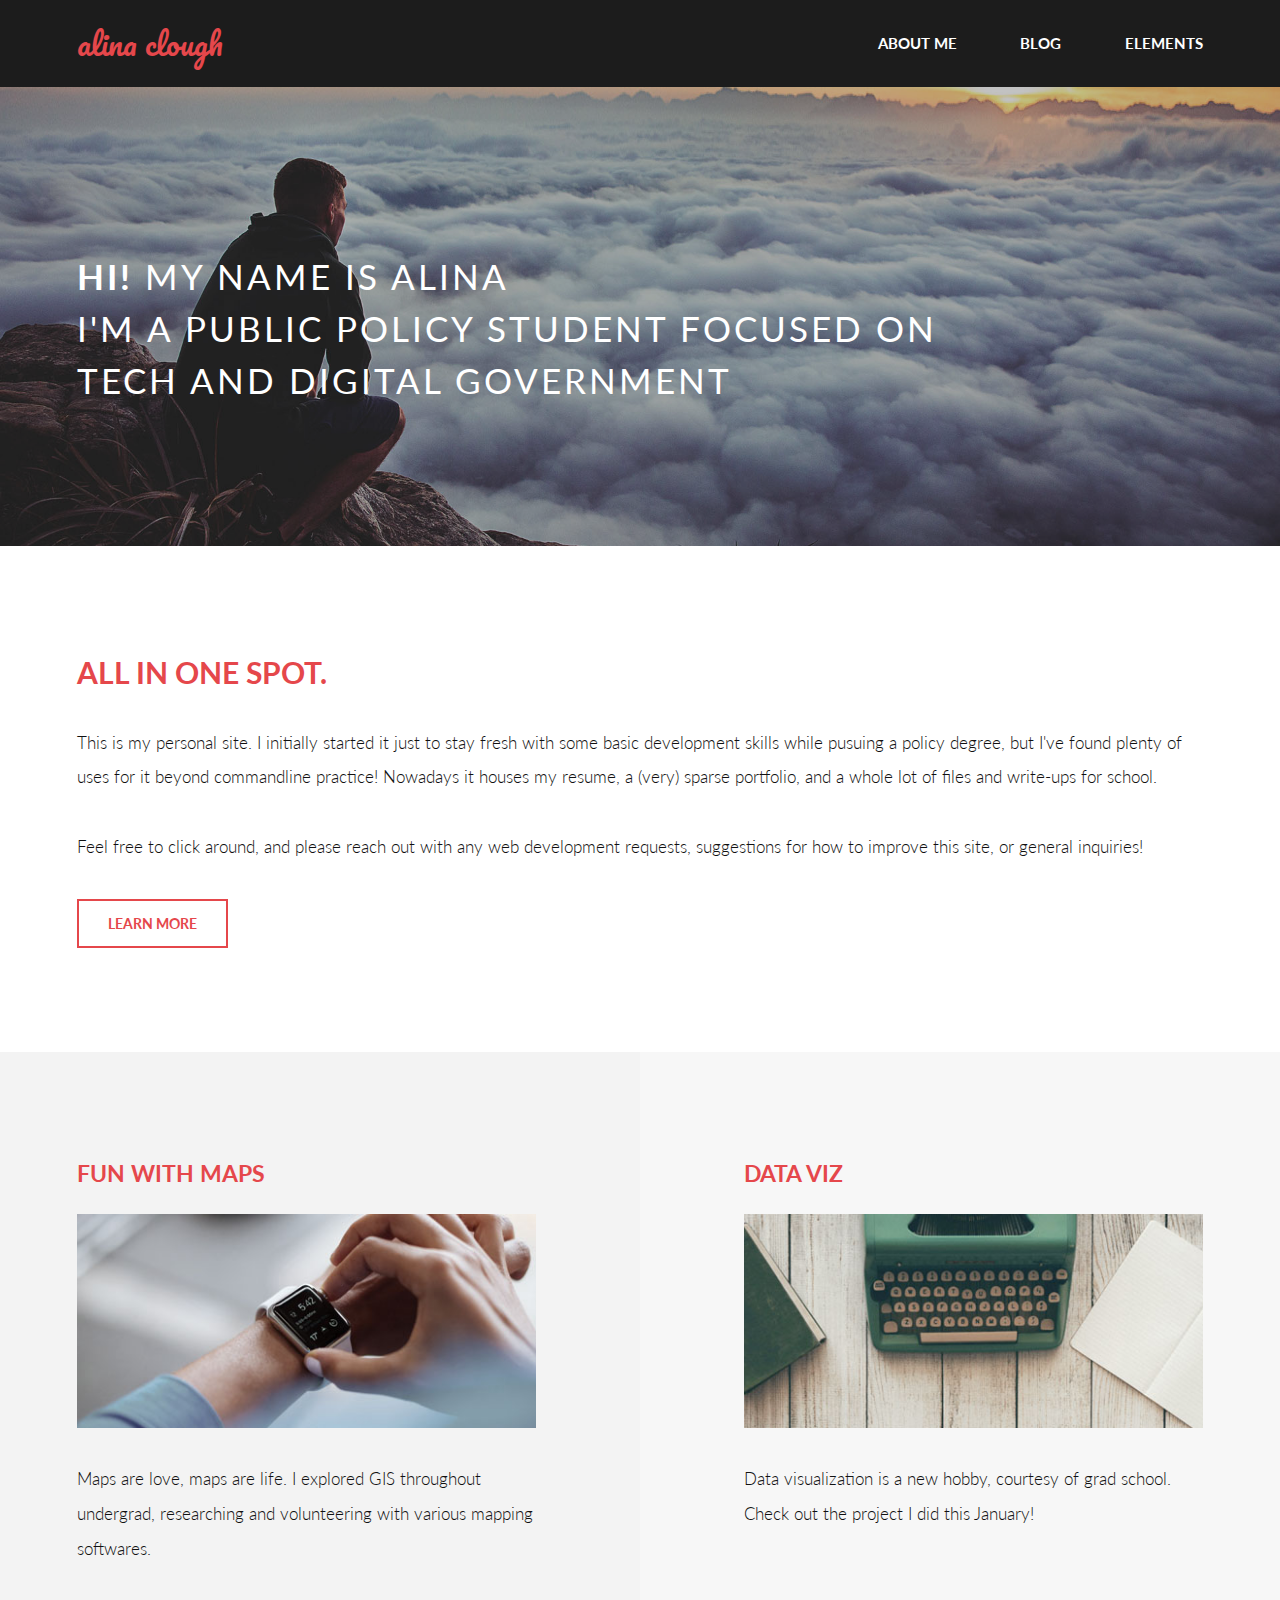
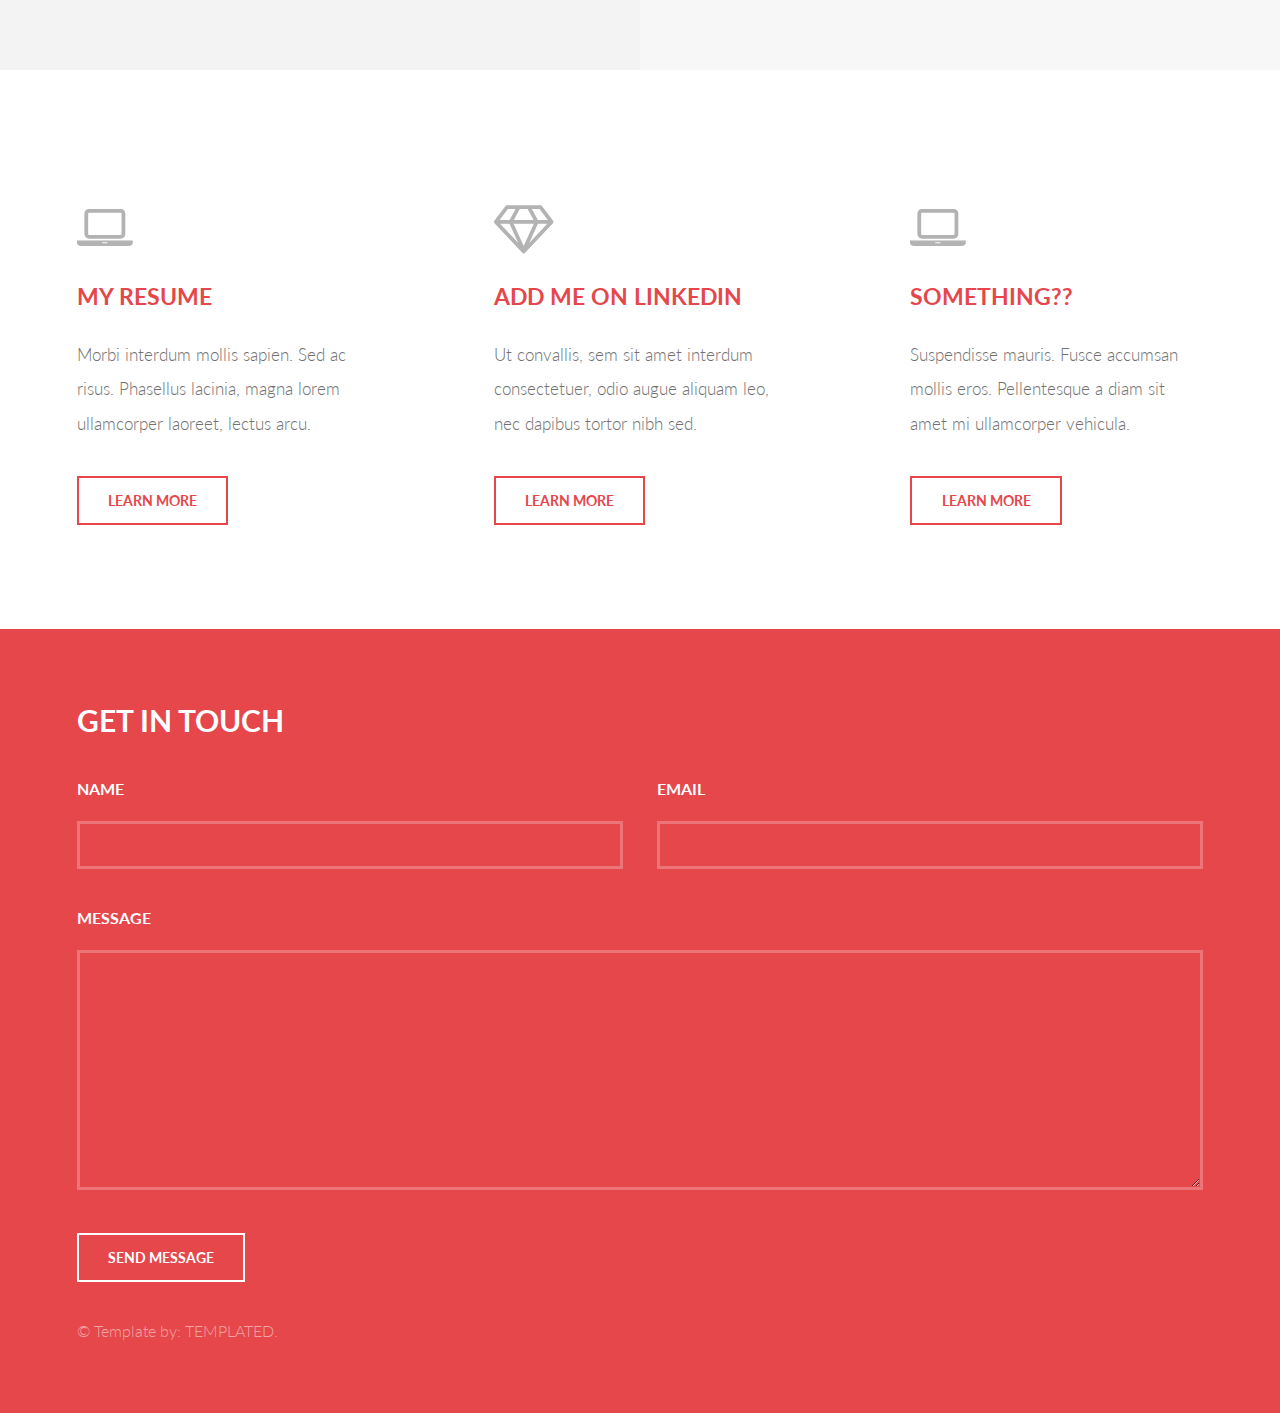
<file: index.html>
<!DOCTYPE HTML>
<!--
	This is the template this site was built from: HIGHLY recommend templated for open source responsive templates
	Introspect by TEMPLATED
	templated.co @templatedco
	Released for free under the Creative Commons Attribution 3.0 license (templated.co/license)
-->
<html>
	<head>
		<title>alina clough</title>
		<meta charset="utf-8" />
		<meta name="viewport" content="width=device-width, initial-scale=1, user-scalable=no" />
		<link rel="stylesheet" href="assets/css/main.css" />
	</head>
	<body>

		<!-- Header -->
			<header id="header">
				<div class="inner">
					<a href="index.html" class="logo">alina clough</a>
					<nav id="nav">
						
						<a href="generic.html">About Me</a>
						<a href="digitalgovt.html">Blog</a>
						<a href="elements.html">Elements</a>
					</nav>
				</div>
			</header>
			<a href="#menu" class="navPanelToggle"><span class="fa fa-bars"></span></a>

		<!-- Banner -->
			<section id="banner">
				<div class="inner">
					</br><h1>Hi! <span>My name is Alina<br />
					I'm a public policy student focused on </br>tech and digital government</span></h1>
					<!--<ul class="actions">
						<li><a href="#" class="button alt"></a>Learn more</li>
					</ul>-->
				</div>
			</section>

		<!-- One -->
			<section id="one">
				<div class="inner">
					<header>
						<h2>All in one spot.</h2>
					</header>
					<p>This is my personal site. I initially started it just to stay fresh with some basic development skills while pusuing a policy degree, but I've found plenty of uses for it beyond commandline practice! Nowadays it houses my resume, a (very) sparse portfolio, and a whole lot of files and write-ups for school.</p><p> Feel free to click around, and please reach out with any web development requests, suggestions for how to improve this site, or general inquiries!</p>
					<ul class="actions">
						<li><a href="generic.html" class="button alt">Learn more</a></li>
					</ul>
				</div>
			</section>

		<!-- Two -->
			<section id="two">
				<div class="inner">
					<article>
						<div class="content">
							<header>
								<h3>Fun With Maps</h3>
							</header>
							<div class="image fit">
								<img src="images/pic01.jpg" alt="" />
							</div>
							<p>Maps are love, maps are life. I explored GIS throughout undergrad, researching and volunteering with various mapping softwares.</p>
						</div>
					</article>
					<article class="alt">
						<div class="content">
							<header>
								<h3>Data Viz</h3>
							</header>
							<div class="image fit">
								<img src="images/pic02.jpg" alt="" />
							</div>
							<p>Data visualization is a new hobby, courtesy of grad school. Check out the project I did this January!</p>
						</div>
					</article>
				</div>
			</section>

		<!-- Three -->
			<section id="three">
				<div class="inner">
					<article>
						<div class="content">
							<span class="icon fa-laptop"></span>
							<header>
								<h3>My Resume</h3>
							</header>
							<p>Morbi interdum mollis sapien. Sed ac risus. Phasellus lacinia, magna lorem ullamcorper laoreet, lectus arcu.</p>
							<ul class="actions">
								<li><a href="#" class="button alt">Learn More</a></li>
							</ul>
						</div>
					</article>
					<article>
						<div class="content">
							<span class="icon fa-diamond"></span>
							<header>
								<h3>Add Me on LinkedIn</h3>
							</header>
							<p>Ut convallis, sem sit amet interdum consectetuer, odio augue aliquam leo, nec dapibus tortor nibh sed.</p>
							<ul class="actions">
								<li><a href="#" class="button alt">Learn More</a></li>
							</ul>
						</div>
					</article>
					<article>
					<div class="content">
							<span class="icon fa-laptop"></span>
							<header>
								<h3>Something??</h3>
							</header>
							<p>Suspendisse mauris. Fusce accumsan mollis eros. Pellentesque a diam sit amet mi ullamcorper vehicula.</p>
							<ul class="actions">
								<li><a href="#" class="button alt">Learn More</a></li>
							</ul>
						</div>
					</article>
				</div>
			</section>

		<!-- Footer -->
			<section id="footer">
				<div class="inner">
					<header>
						<h2>Get in Touch</h2>
					</header>
					<form method="post" action="#">
						<div class="field half first">
							<label for="name">Name</label>
							<input type="text" name="name" id="name" />
						</div>
						<div class="field half">
							<label for="email">Email</label>
							<input type="text" name="email" id="email" />
						</div>
						<div class="field">
							<label for="message">Message</label>
							<textarea name="message" id="message" rows="6"></textarea>
						</div>
						<ul class="actions">
							<li><input type="submit" value="Send Message" class="alt" /></li>
						</ul>
					</form>
					<div class="copyright">
						&copy; Template by: <a href="https://templated.co/">TEMPLATED</a>. 
					</div>
				</div>
			</section>

		<!-- Scripts -->
			<script src="assets/js/jquery.min.js"></script>
			<script src="assets/js/skel.min.js"></script>
			<script src="assets/js/util.js"></script>
			<script src="assets/js/main.js"></script>

	</body>
</html>
</file>
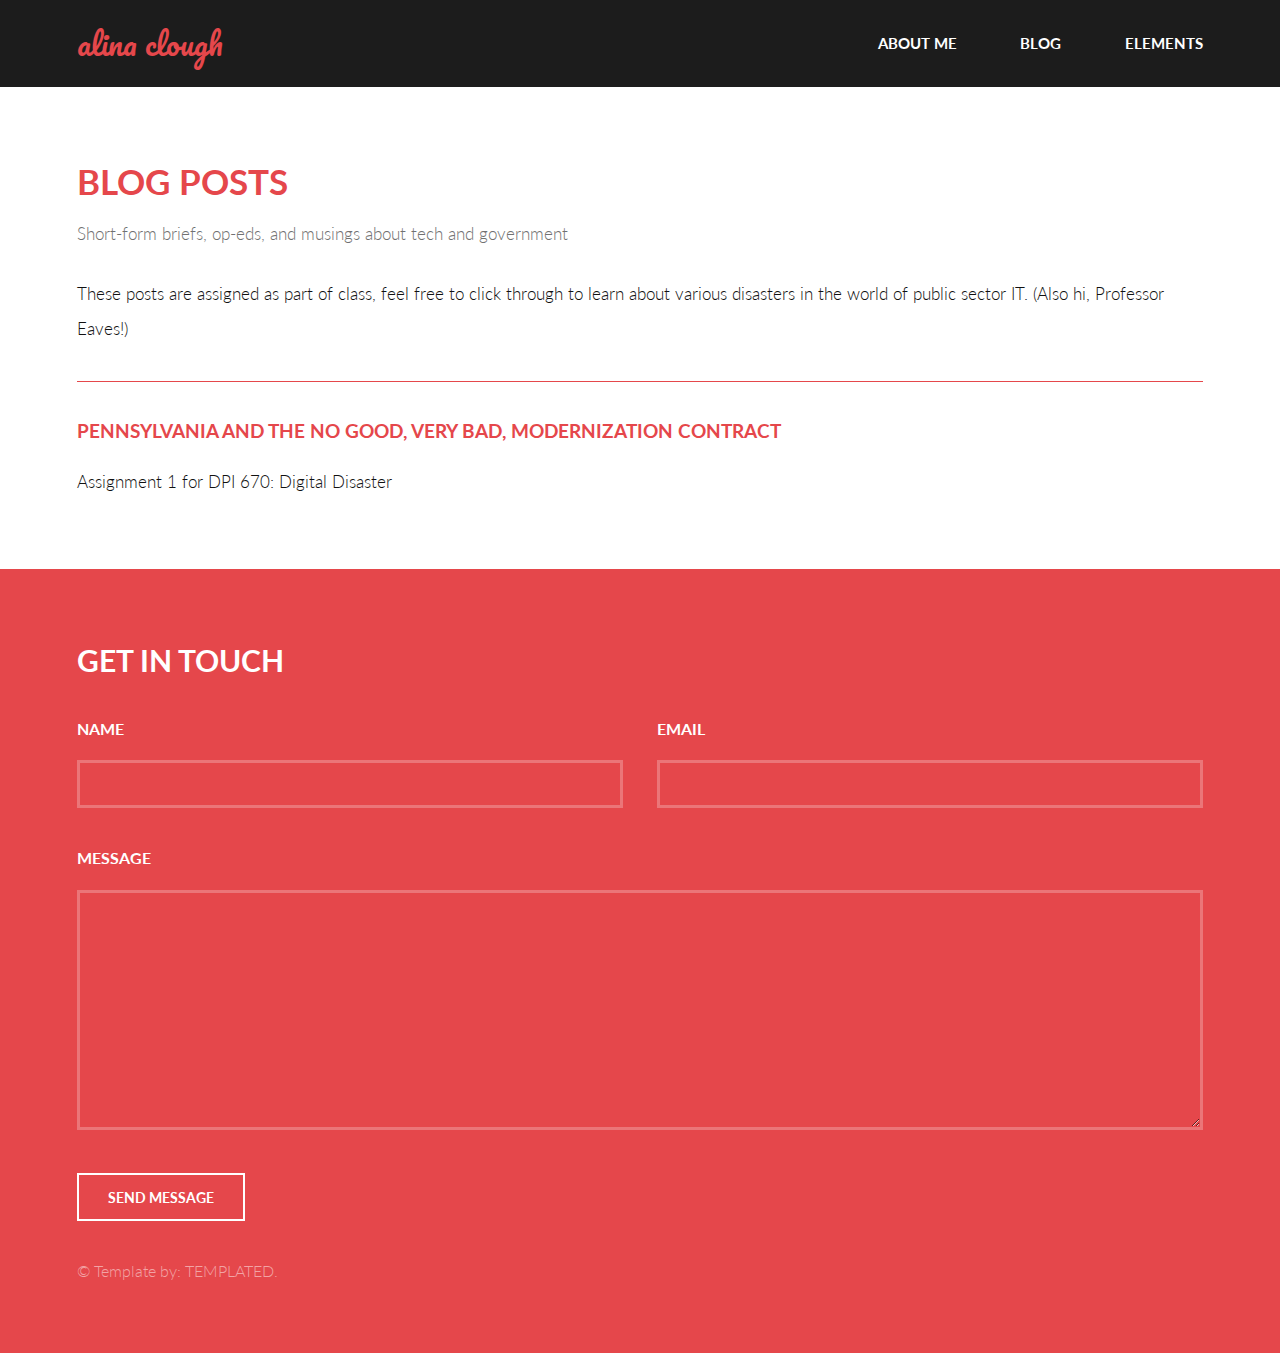
<file: digitalgovt.html>
<!DOCTYPE HTML>
<!--
	Introspect by TEMPLATED
	templated.co @templatedco
	Released for free under the Creative Commons Attribution 3.0 license (templated.co/license)
-->
<html>
	<head>
		<title>Alina Clough</title>
		<meta charset="utf-8" />
		<meta name="viewport" content="width=device-width, initial-scale=1, user-scalable=no" />
		<link rel="stylesheet" href="assets/css/main.css" />
	</head>
	<body>

		<!-- Header -->
			<header id="header">
				<div class="inner">
					<a href="index.html" class="logo">alina clough</a>
					<nav id="nav">
						<a href="generic.html">About Me</a>
						<a href="digitalgovt.html">Blog</a>
						<a href="elements.html">Elements</a>
					</nav>
				</div>
			</header>
			<a href="#menu" class="navPanelToggle"><span class="fa fa-bars"></span></a>

		<!-- Main -->
			<section id="main" >
				<div class="inner">
					<header class="major special">
						<h1>Blog Posts</h1>
						<p>Short-form briefs, op-eds, and musings about tech and government</p>
					</header>
					<!--<a href="#" class="image fit"><img src="images/pic11.jpg" alt="" /></a>-->

					<p>These posts are assigned as part of class, feel free to click through to learn about various disasters in the world of public sector IT. (Also hi, Professor Eaves!)</p>

					<hr />

					<a href="dgassignments/dghw1.html"><h4>Pennsylvania and the No Good, Very Bad, Modernization Contract</h4></a>
					<p>Assignment 1 for DPI 670: Digital Disaster</p>

					
				</div>
			</section>

		<!-- Footer -->
			<section id="footer">
				<div class="inner">
					<header>
						<h2>Get in Touch</h2>
					</header>
					<form method="post" action="#">
						<div class="field half first">
							<label for="name">Name</label>
							<input type="text" name="name" id="name" />
						</div>
						<div class="field half">
							<label for="email">Email</label>
							<input type="text" name="email" id="email" />
						</div>
						<div class="field">
							<label for="message">Message</label>
							<textarea name="message" id="message" rows="6"></textarea>
						</div>
						<ul class="actions">
							<li><input type="submit" value="Send Message" class="alt" /></li>
						</ul>
					</form>
					<div class="copyright">
						&copy; Template by: <a href="https://templated.co/">TEMPLATED</a>. 
					</div>
				</div>
			</section>

		<!-- Scripts -->
			<script src="assets/js/jquery.min.js"></script>
			<script src="assets/js/skel.min.js"></script>
			<script src="assets/js/util.js"></script>
			<script src="assets/js/main.js"></script>

	</body>
</html>
</file>
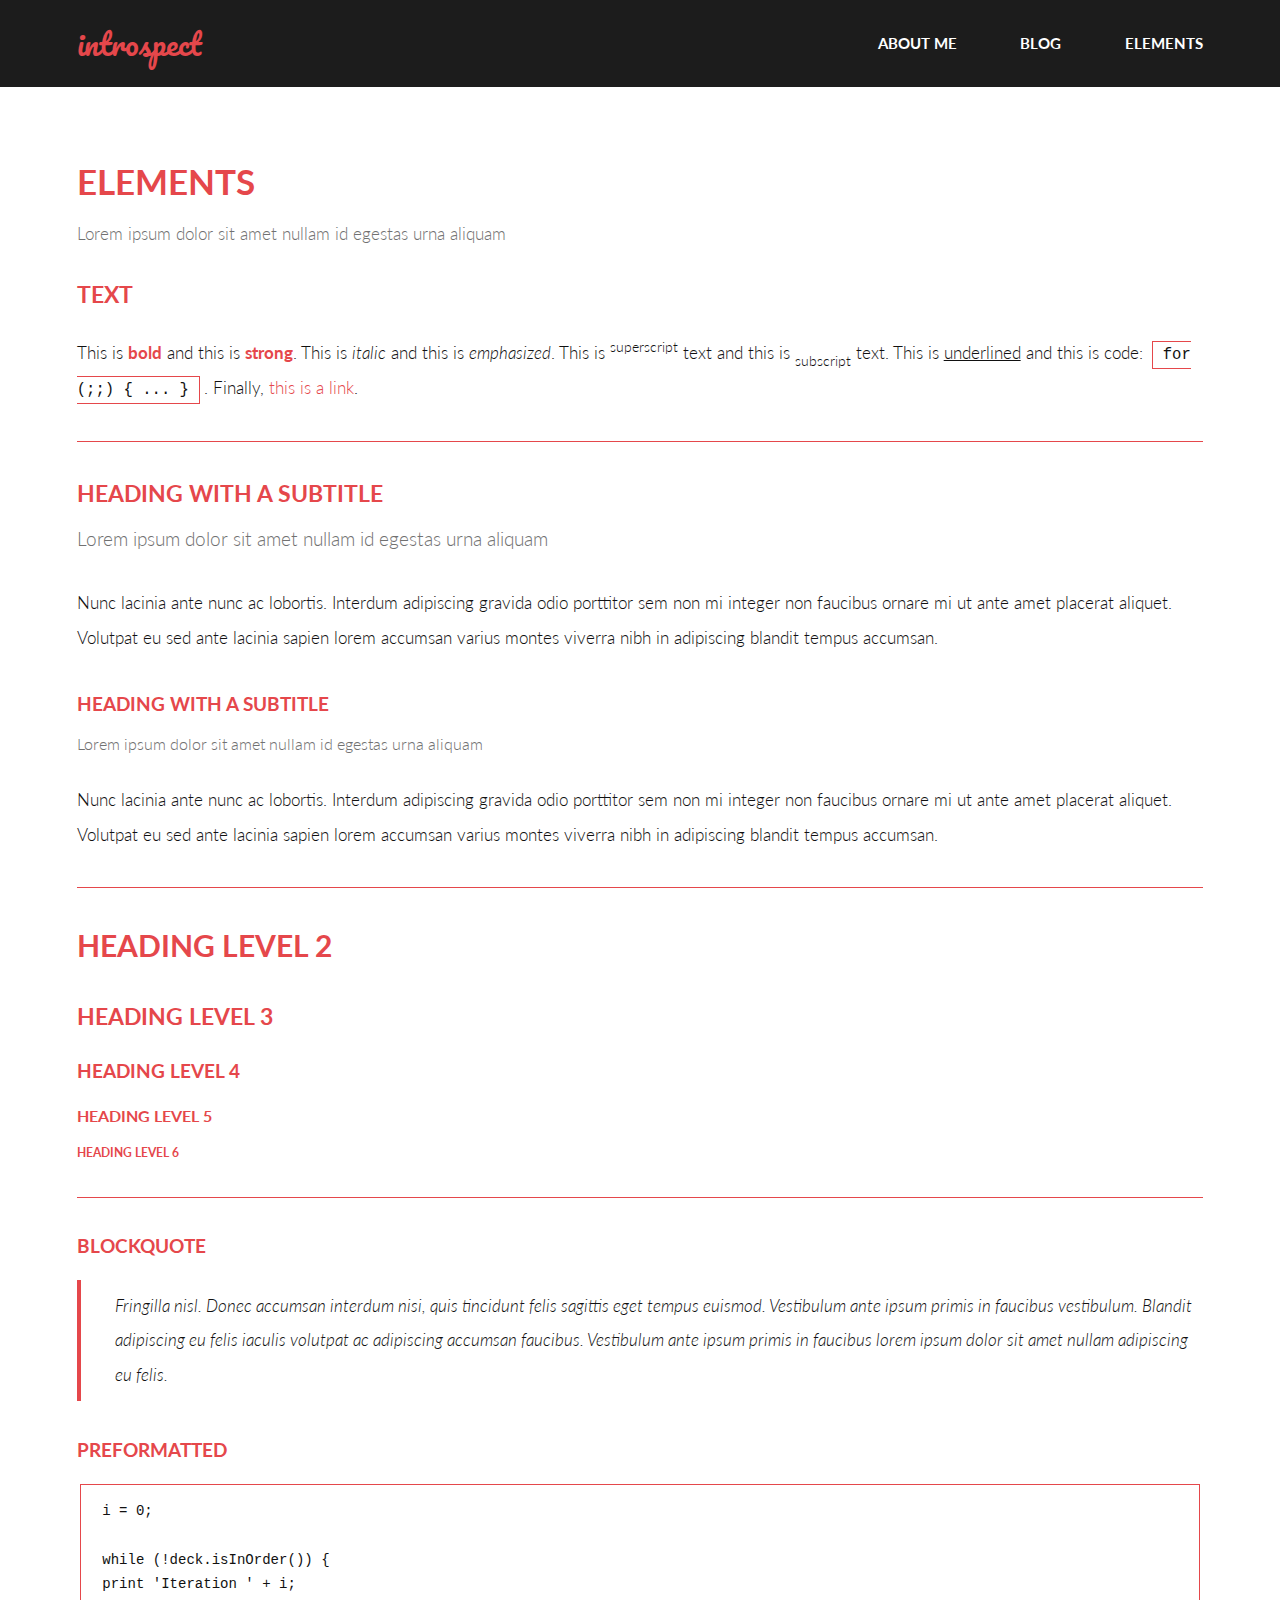
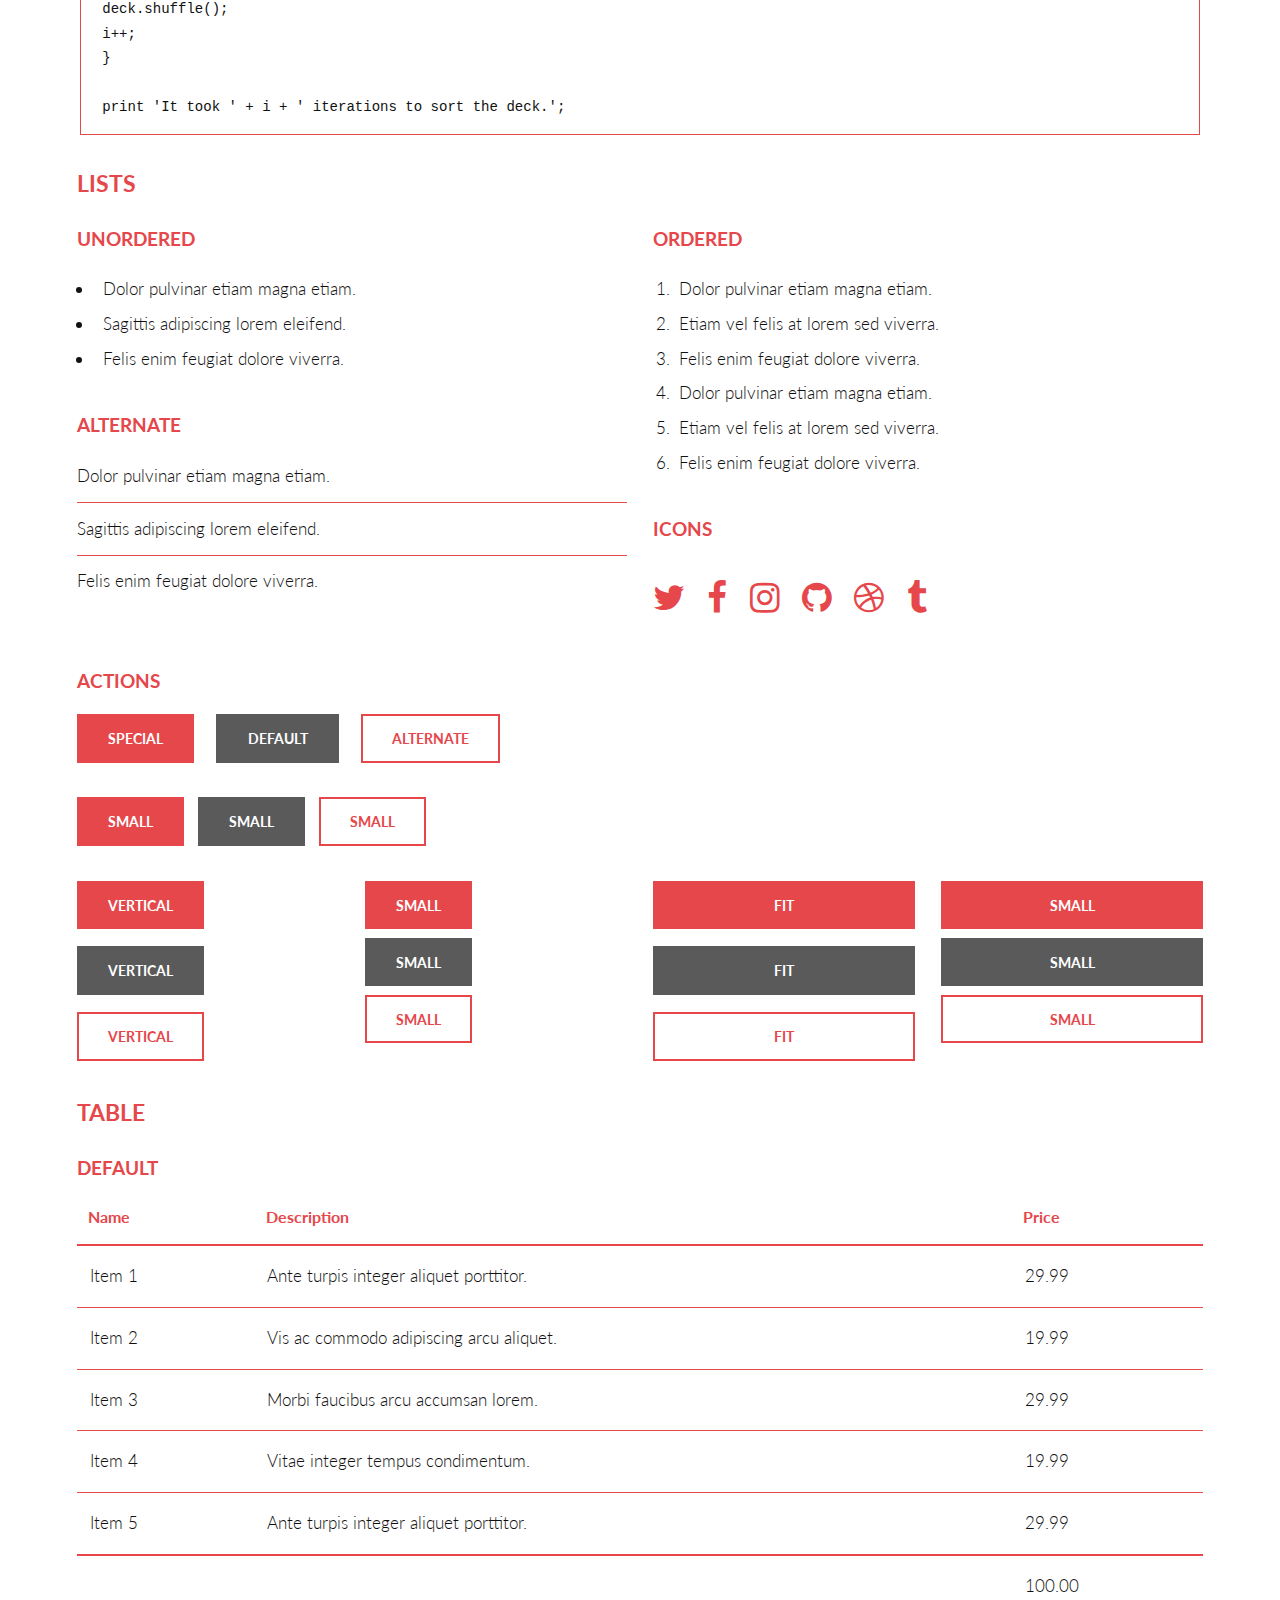
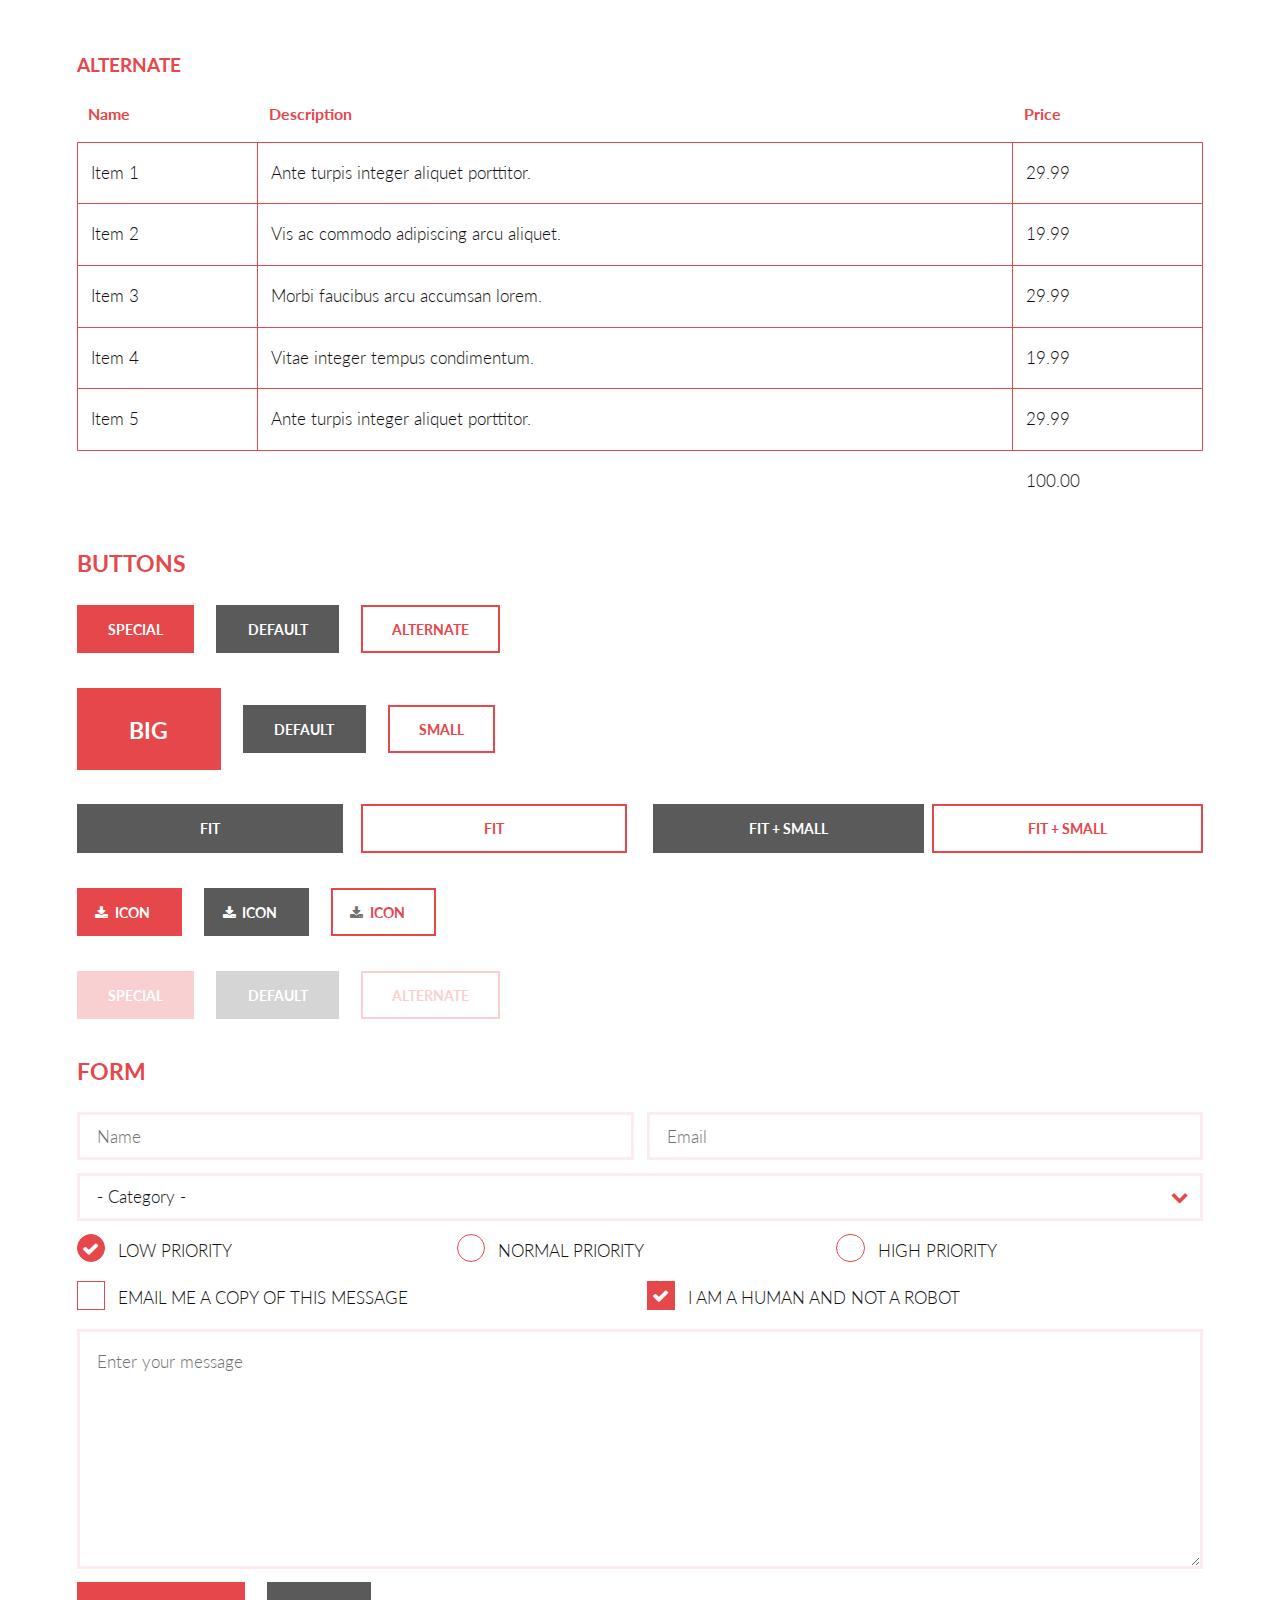
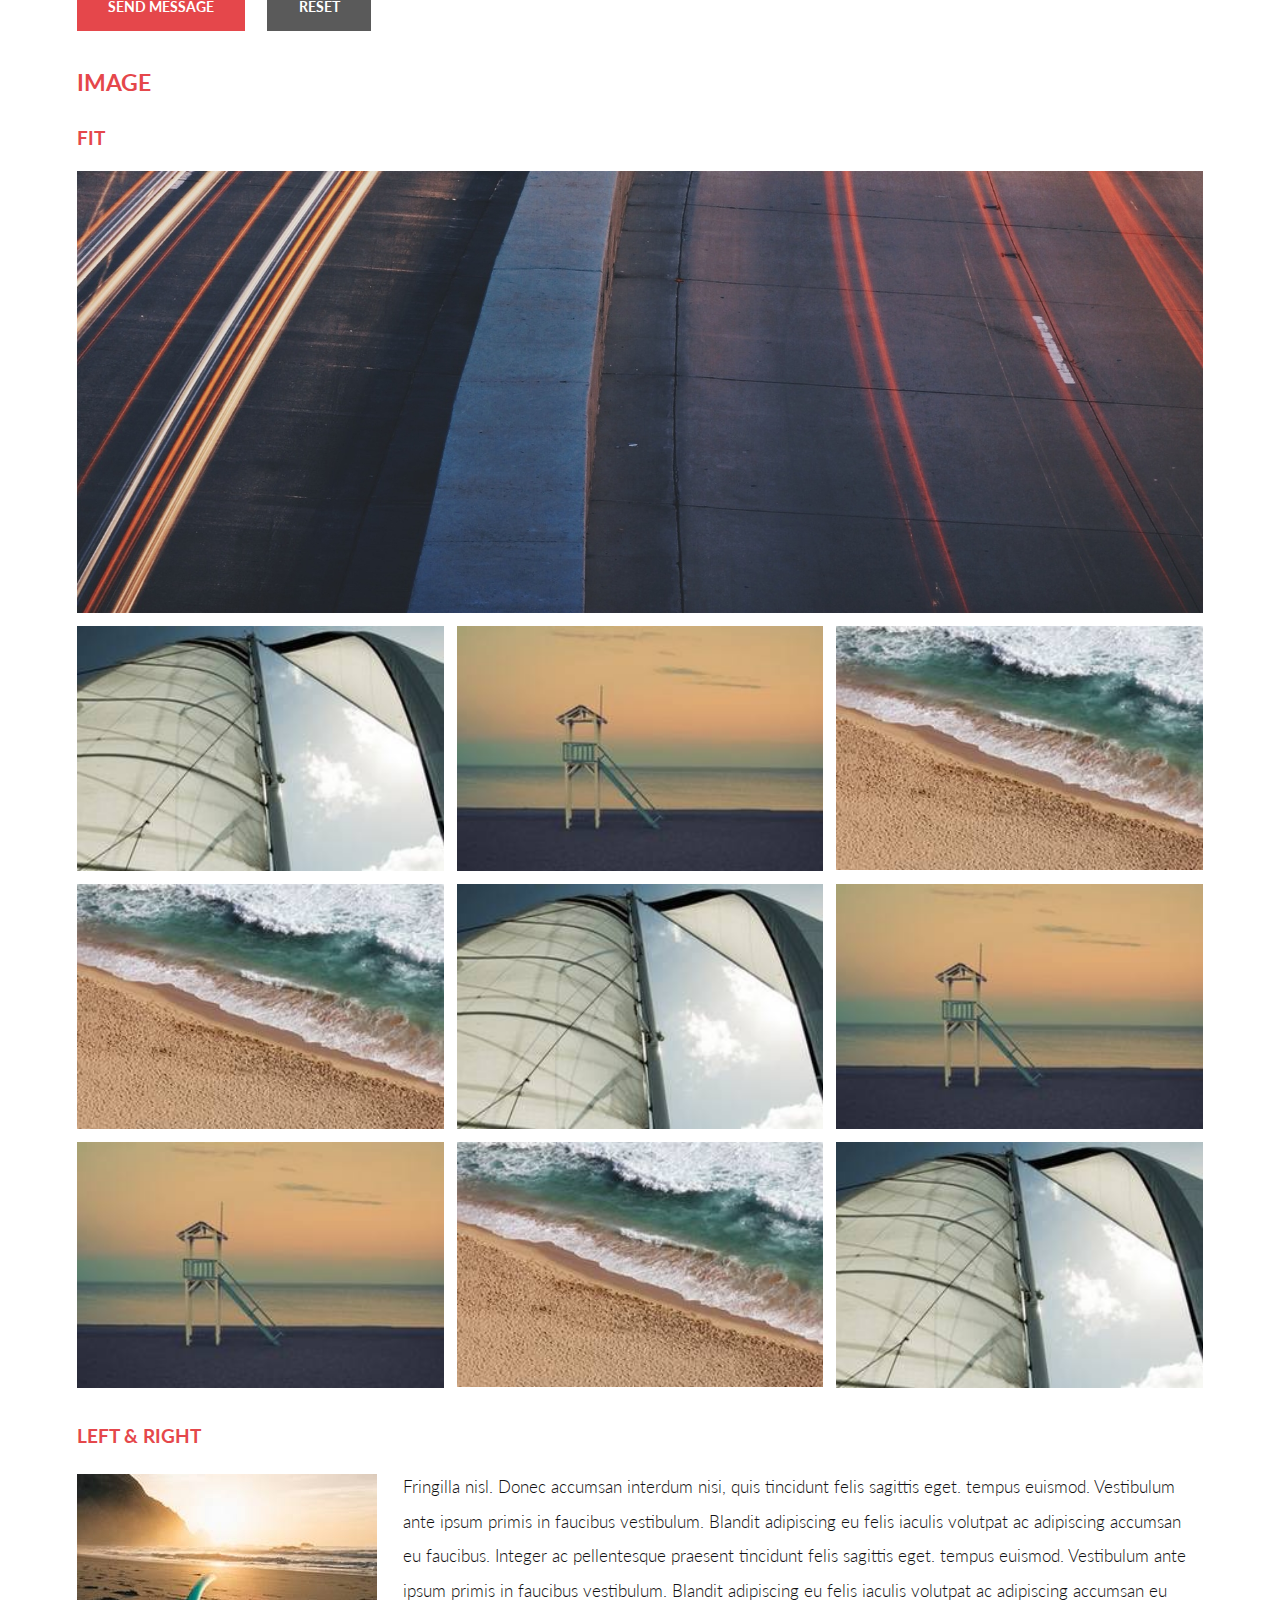
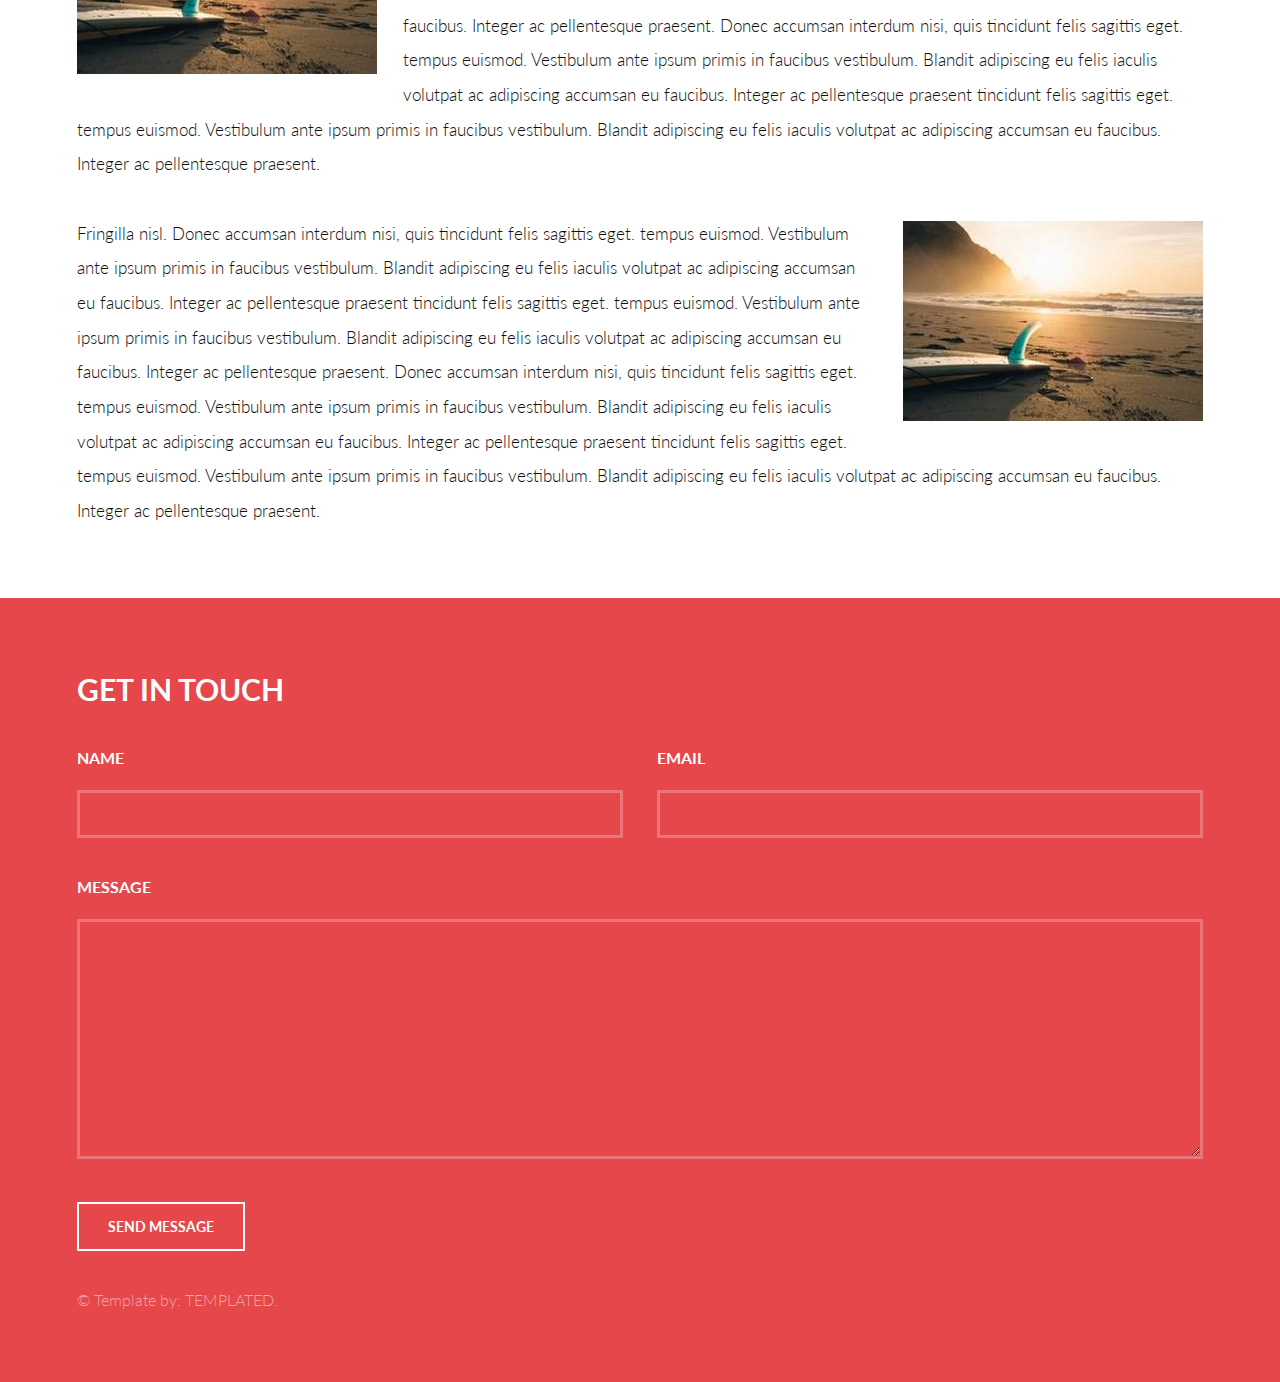
<file: elements.html>
<!DOCTYPE HTML>
<!--
	Introspect by TEMPLATED
	templated.co @templatedco
	Released for free under the Creative Commons Attribution 3.0 license (templated.co/license)
-->
<html>
	<head>
		<title>alina clough - elements</title>
		<meta charset="utf-8" />
		<meta name="viewport" content="width=device-width, initial-scale=1, user-scalable=no" />
		<link rel="stylesheet" href="assets/css/main.css" />
	</head>
	<body>

		<!-- Header -->
			<header id="header">
				<div class="inner">
					<a href="index.html" class="logo">introspect</a>
					<nav id="nav">
						<a href="generic.html">About Me</a>
						<a href="digitalgovt.html">Blog</a>
						<a href="elements.html">Elements</a>
					</nav>
				</div>
			</header>
			<a href="#menu" class="navPanelToggle"><span class="fa fa-bars"></span></a>

		<!-- Main -->
			<section id="main">
				<div class="inner">
					<header class="major special">
						<h1>Elements</h1>
						<p>Lorem ipsum dolor sit amet nullam id egestas urna aliquam</p>
					</header>

					<!-- Text -->
						<section>
							<h3>Text</h3>
							<p>This is <b>bold</b> and this is <strong>strong</strong>. This is <i>italic</i> and this is <em>emphasized</em>.
							This is <sup>superscript</sup> text and this is <sub>subscript</sub> text.
							This is <u>underlined</u> and this is code: <code>for (;;) { ... }</code>. Finally, <a href="#">this is a link</a>.</p>

							<hr />

							<header>
								<h3>Heading with a Subtitle</h3>
								<p>Lorem ipsum dolor sit amet nullam id egestas urna aliquam</p>
							</header>
							<p>Nunc lacinia ante nunc ac lobortis. Interdum adipiscing gravida odio porttitor sem non mi integer non faucibus ornare mi ut ante amet placerat aliquet. Volutpat eu sed ante lacinia sapien lorem accumsan varius montes viverra nibh in adipiscing blandit tempus accumsan.</p>
							<header>
								<h4>Heading with a Subtitle</h4>
								<p>Lorem ipsum dolor sit amet nullam id egestas urna aliquam</p>
							</header>
							<p>Nunc lacinia ante nunc ac lobortis. Interdum adipiscing gravida odio porttitor sem non mi integer non faucibus ornare mi ut ante amet placerat aliquet. Volutpat eu sed ante lacinia sapien lorem accumsan varius montes viverra nibh in adipiscing blandit tempus accumsan.</p>

							<hr />

							<h2>Heading Level 2</h2>
							<h3>Heading Level 3</h3>
							<h4>Heading Level 4</h4>
							<h5>Heading Level 5</h5>
							<h6>Heading Level 6</h6>

							<hr />

							<h4>Blockquote</h4>
							<blockquote>Fringilla nisl. Donec accumsan interdum nisi, quis tincidunt felis sagittis eget tempus euismod. Vestibulum ante ipsum primis in faucibus vestibulum. Blandit adipiscing eu felis iaculis volutpat ac adipiscing accumsan faucibus. Vestibulum ante ipsum primis in faucibus lorem ipsum dolor sit amet nullam adipiscing eu felis.</blockquote>

							<h4>Preformatted</h4>
							<pre><code>i = 0;

while (!deck.isInOrder()) {
print 'Iteration ' + i;
deck.shuffle();
i++;
}

print 'It took ' + i + ' iterations to sort the deck.';</code></pre>
						</section>

					<!-- Lists -->
						<section>
							<h3>Lists</h3>
							<div class="row">
								<div class="6u 12u$(xsmall)">

									<h4>Unordered</h4>
									<ul>
										<li>Dolor pulvinar etiam magna etiam.</li>
										<li>Sagittis adipiscing lorem eleifend.</li>
										<li>Felis enim feugiat dolore viverra.</li>
									</ul>

									<h4>Alternate</h4>
									<ul class="alt">
										<li>Dolor pulvinar etiam magna etiam.</li>
										<li>Sagittis adipiscing lorem eleifend.</li>
										<li>Felis enim feugiat dolore viverra.</li>
									</ul>

								</div>
								<div class="6u$ 12u$(xsmall)">

									<h4>Ordered</h4>
									<ol>
										<li>Dolor pulvinar etiam magna etiam.</li>
										<li>Etiam vel felis at lorem sed viverra.</li>
										<li>Felis enim feugiat dolore viverra.</li>
										<li>Dolor pulvinar etiam magna etiam.</li>
										<li>Etiam vel felis at lorem sed viverra.</li>
										<li>Felis enim feugiat dolore viverra.</li>
									</ol>

									<h4>Icons</h4>
									<ul class="icons">
										<li><a href="#" class="icon fa-twitter"><span class="label">Twitter</span></a></li>
										<li><a href="#" class="icon fa-facebook"><span class="label">Facebook</span></a></li>
										<li><a href="#" class="icon fa-instagram"><span class="label">Instagram</span></a></li>
										<li><a href="#" class="icon fa-github"><span class="label">Github</span></a></li>
										<li><a href="#" class="icon fa-dribbble"><span class="label">Dribbble</span></a></li>
										<li><a href="#" class="icon fa-tumblr"><span class="label">Tumblr</span></a></li>
									</ul>

								</div>
							</div>

							<h4>Actions</h4>
							<ul class="actions">
								<li><a href="#" class="button special">Special</a></li>
								<li><a href="#" class="button">Default</a></li>
								<li><a href="#" class="button alt">Alternate</a></li>
							</ul>
							<ul class="actions small">
								<li><a href="#" class="button special small">Small</a></li>
								<li><a href="#" class="button small">Small</a></li>
								<li><a href="#" class="button alt small">Small</a></li>
							</ul>
							<div class="row">
								<div class="3u 6u(small) 12u$(xsmall)">
									<ul class="actions vertical">
										<li><a href="#" class="button special">Vertical</a></li>
										<li><a href="#" class="button">Vertical</a></li>
										<li><a href="#" class="button alt">Vertical</a></li>
									</ul>
								</div>
								<div class="3u 6u$(small) 12u$(xsmall)">
									<ul class="actions vertical small">
										<li><a href="#" class="button special small">Small</a></li>
										<li><a href="#" class="button small">Small</a></li>
										<li><a href="#" class="button alt small">Small</a></li>
									</ul>
								</div>
								<div class="3u 6u(small) 12u$(xsmall)">
									<ul class="actions vertical">
										<li><a href="#" class="button special fit">Fit</a></li>
										<li><a href="#" class="button fit">Fit</a></li>
										<li><a href="#" class="button alt fit">Fit</a></li>
									</ul>
								</div>
								<div class="3u$ 6u$(small) 12u$(xsmall)">
									<ul class="actions vertical small">
										<li><a href="#" class="button special small fit">Small</a></li>
										<li><a href="#" class="button small fit">Small</a></li>
										<li><a href="#" class="button alt small fit">Small</a></li>
									</ul>
								</div>
							</div>
						</section>

					<!-- Table -->
						<section>
							<h3>Table</h3>
							<h4>Default</h4>
							<div class="table-wrapper">
								<table>
									<thead>
										<tr>
											<th>Name</th>
											<th>Description</th>
											<th>Price</th>
										</tr>
									</thead>
									<tbody>
										<tr>
											<td>Item 1</td>
											<td>Ante turpis integer aliquet porttitor.</td>
											<td>29.99</td>
										</tr>
										<tr>
											<td>Item 2</td>
											<td>Vis ac commodo adipiscing arcu aliquet.</td>
											<td>19.99</td>
										</tr>
										<tr>
											<td>Item 3</td>
											<td> Morbi faucibus arcu accumsan lorem.</td>
											<td>29.99</td>
										</tr>
										<tr>
											<td>Item 4</td>
											<td>Vitae integer tempus condimentum.</td>
											<td>19.99</td>
										</tr>
										<tr>
											<td>Item 5</td>
											<td>Ante turpis integer aliquet porttitor.</td>
											<td>29.99</td>
										</tr>
									</tbody>
									<tfoot>
										<tr>
											<td colspan="2"></td>
											<td>100.00</td>
										</tr>
									</tfoot>
								</table>
							</div>
							<h4>Alternate</h4>
							<div class="table-wrapper">
								<table class="alt">
									<thead>
										<tr>
											<th>Name</th>
											<th>Description</th>
											<th>Price</th>
										</tr>
									</thead>
									<tbody>
										<tr>
											<td>Item 1</td>
											<td>Ante turpis integer aliquet porttitor.</td>
											<td>29.99</td>
										</tr>
										<tr>
											<td>Item 2</td>
											<td>Vis ac commodo adipiscing arcu aliquet.</td>
											<td>19.99</td>
										</tr>
										<tr>
											<td>Item 3</td>
											<td> Morbi faucibus arcu accumsan lorem.</td>
											<td>29.99</td>
										</tr>
										<tr>
											<td>Item 4</td>
											<td>Vitae integer tempus condimentum.</td>
											<td>19.99</td>
										</tr>
										<tr>
											<td>Item 5</td>
											<td>Ante turpis integer aliquet porttitor.</td>
											<td>29.99</td>
										</tr>
									</tbody>
									<tfoot>
										<tr>
											<td colspan="2"></td>
											<td>100.00</td>
										</tr>
									</tfoot>
								</table>
							</div>
						</section>

					<!-- Buttons -->
						<section>
							<h3>Buttons</h3>
							<ul class="actions">
								<li><a href="#" class="button special">Special</a></li>
								<li><a href="#" class="button">Default</a></li>
								<li><a href="#" class="button alt">Alternate</a></li>
							</ul>
							<ul class="actions">
								<li><a href="#" class="button special big">Big</a></li>
								<li><a href="#" class="button">Default</a></li>
								<li><a href="#" class="button alt small">Small</a></li>
							</ul>
							<div class="row">
								<div class="6u 12u$(xsmall)">
									<ul class="actions fit">
										<li><a href="#" class="button fit">Fit</a></li>
										<li><a href="#" class="button alt fit">Fit</a></li>
									</ul>
								</div>
								<div class="6u$ 12u$(xsmall)">
									<ul class="actions fit small">
										<li><a href="#" class="button fit small">Fit + Small</a></li>
										<li><a href="#" class="button alt fit small">Fit + Small</a></li>
									</ul>
								</div>
							</div>
							<ul class="actions">
								<li><a href="#" class="button special icon fa-download">Icon</a></li>
								<li><a href="#" class="button icon fa-download">Icon</a></li>
								<li><a href="#" class="button alt icon fa-download">Icon</a></li>
							</ul>
							<ul class="actions">
								<li><span class="button special disabled">Special</span></li>
								<li><span class="button disabled">Default</span></li>
								<li><span class="button alt disabled">Alternate</span></li>
							</ul>
						</section>

					<!-- Form -->
						<section>
							<h3>Form</h3>
							<form method="post" action="#">
								<div class="row uniform 50%">
									<div class="6u 12u$(xsmall)">
										<input type="text" name="demo-name" id="demo-name" value="" placeholder="Name" />
									</div>
									<div class="6u$ 12u$(xsmall)">
										<input type="email" name="demo-email" id="demo-email" value="" placeholder="Email" />
									</div>
									<div class="12u$">
										<div class="select-wrapper">
											<select name="demo-category" id="demo-category">
												<option value="">- Category -</option>
												<option value="1">Manufacturing</option>
												<option value="1">Shipping</option>
												<option value="1">Administration</option>
												<option value="1">Human Resources</option>
											</select>
										</div>
									</div>
									<div class="4u 12u$(xsmall)">
										<input type="radio" id="priority-low" name="priority" checked>
										<label for="priority-low">Low Priority</label>
									</div>
									<div class="4u 12u$(xsmall)">
										<input type="radio" id="priority-normal" name="priority">
										<label for="priority-normal">Normal Priority</label>
									</div>
									<div class="4u$ 12u$(xsmall)">
										<input type="radio" id="priority-high" name="priority">
										<label for="priority-high">High Priority</label>
									</div>
									<div class="6u 12u$(small)">
										<input type="checkbox" id="copy" name="copy">
										<label for="copy">Email me a copy of this message</label>
									</div>
									<div class="6u$ 12u$(small)">
										<input type="checkbox" id="human" name="human" checked>
										<label for="human">I am a human and not a robot</label>
									</div>
									<div class="12u$">
										<textarea name="demo-message" id="demo-message" placeholder="Enter your message" rows="6"></textarea>
									</div>
									<div class="12u$">
										<ul class="actions">
											<li><input type="submit" value="Send Message" class="special" /></li>
											<li><input type="reset" value="Reset" /></li>
										</ul>
									</div>
								</div>
							</form>
						</section>

					<!-- Image -->
						<section>
							<h3>Image</h3>
							<h4>Fit</h4>
							<div class="box alt">
								<div class="row 50% uniform">
									<div class="12u$"><span class="image fit"><img src="images/pic11.jpg" alt="" /></span></div>
									<div class="4u"><span class="image fit"><img src="images/pic03.jpg" alt="" /></span></div>
									<div class="4u"><span class="image fit"><img src="images/pic04.jpg" alt="" /></span></div>
									<div class="4u$"><span class="image fit"><img src="images/pic05.jpg" alt="" /></span></div>
									<div class="4u"><span class="image fit"><img src="images/pic05.jpg" alt="" /></span></div>
									<div class="4u"><span class="image fit"><img src="images/pic03.jpg" alt="" /></span></div>
									<div class="4u$"><span class="image fit"><img src="images/pic04.jpg" alt="" /></span></div>
									<div class="4u"><span class="image fit"><img src="images/pic04.jpg" alt="" /></span></div>
									<div class="4u"><span class="image fit"><img src="images/pic05.jpg" alt="" /></span></div>
									<div class="4u$"><span class="image fit"><img src="images/pic03.jpg" alt="" /></span></div>
								</div>
							</div>

							<h4>Left &amp; Right</h4>
							<p><span class="image left"><img src="images/pic06.jpg" alt="" /></span>Fringilla nisl. Donec accumsan interdum nisi, quis tincidunt felis sagittis eget. tempus euismod. Vestibulum ante ipsum primis in faucibus vestibulum. Blandit adipiscing eu felis iaculis volutpat ac adipiscing accumsan eu faucibus. Integer ac pellentesque praesent tincidunt felis sagittis eget. tempus euismod. Vestibulum ante ipsum primis in faucibus vestibulum. Blandit adipiscing eu felis iaculis volutpat ac adipiscing accumsan eu faucibus. Integer ac pellentesque praesent. Donec accumsan interdum nisi, quis tincidunt felis sagittis eget. tempus euismod. Vestibulum ante ipsum primis in faucibus vestibulum. Blandit adipiscing eu felis iaculis volutpat ac adipiscing accumsan eu faucibus. Integer ac pellentesque praesent tincidunt felis sagittis eget. tempus euismod. Vestibulum ante ipsum primis in faucibus vestibulum. Blandit adipiscing eu felis iaculis volutpat ac adipiscing accumsan eu faucibus. Integer ac pellentesque praesent.</p>
							<p><span class="image right"><img src="images/pic06.jpg" alt="" /></span>Fringilla nisl. Donec accumsan interdum nisi, quis tincidunt felis sagittis eget. tempus euismod. Vestibulum ante ipsum primis in faucibus vestibulum. Blandit adipiscing eu felis iaculis volutpat ac adipiscing accumsan eu faucibus. Integer ac pellentesque praesent tincidunt felis sagittis eget. tempus euismod. Vestibulum ante ipsum primis in faucibus vestibulum. Blandit adipiscing eu felis iaculis volutpat ac adipiscing accumsan eu faucibus. Integer ac pellentesque praesent. Donec accumsan interdum nisi, quis tincidunt felis sagittis eget. tempus euismod. Vestibulum ante ipsum primis in faucibus vestibulum. Blandit adipiscing eu felis iaculis volutpat ac adipiscing accumsan eu faucibus. Integer ac pellentesque praesent tincidunt felis sagittis eget. tempus euismod. Vestibulum ante ipsum primis in faucibus vestibulum. Blandit adipiscing eu felis iaculis volutpat ac adipiscing accumsan eu faucibus. Integer ac pellentesque praesent.</p>
						</section>

				</div>
			</section>

		<!-- Footer -->
			<section id="footer">
				<div class="inner">
					<header>
						<h2>Get in Touch</h2>
					</header>
					<form method="post" action="#">
						<div class="field half first">
							<label for="name">Name</label>
							<input type="text" name="name" id="name" />
						</div>
						<div class="field half">
							<label for="email">Email</label>
							<input type="text" name="email" id="email" />
						</div>
						<div class="field">
							<label for="message">Message</label>
							<textarea name="message" id="message" rows="6"></textarea>
						</div>
						<ul class="actions">
							<li><input type="submit" value="Send Message" class="alt" /></li>
						</ul>
					</form>
					<div class="copyright">
						&copy; Template by: <a href="https://templated.co/">TEMPLATED</a>. 
					</div>
				</div>
			</section>

		<!-- Scripts -->
			<script src="assets/js/jquery.min.js"></script>
			<script src="assets/js/skel.min.js"></script>
			<script src="assets/js/util.js"></script>
			<script src="assets/js/main.js"></script>

	</body>
</html>
</file>
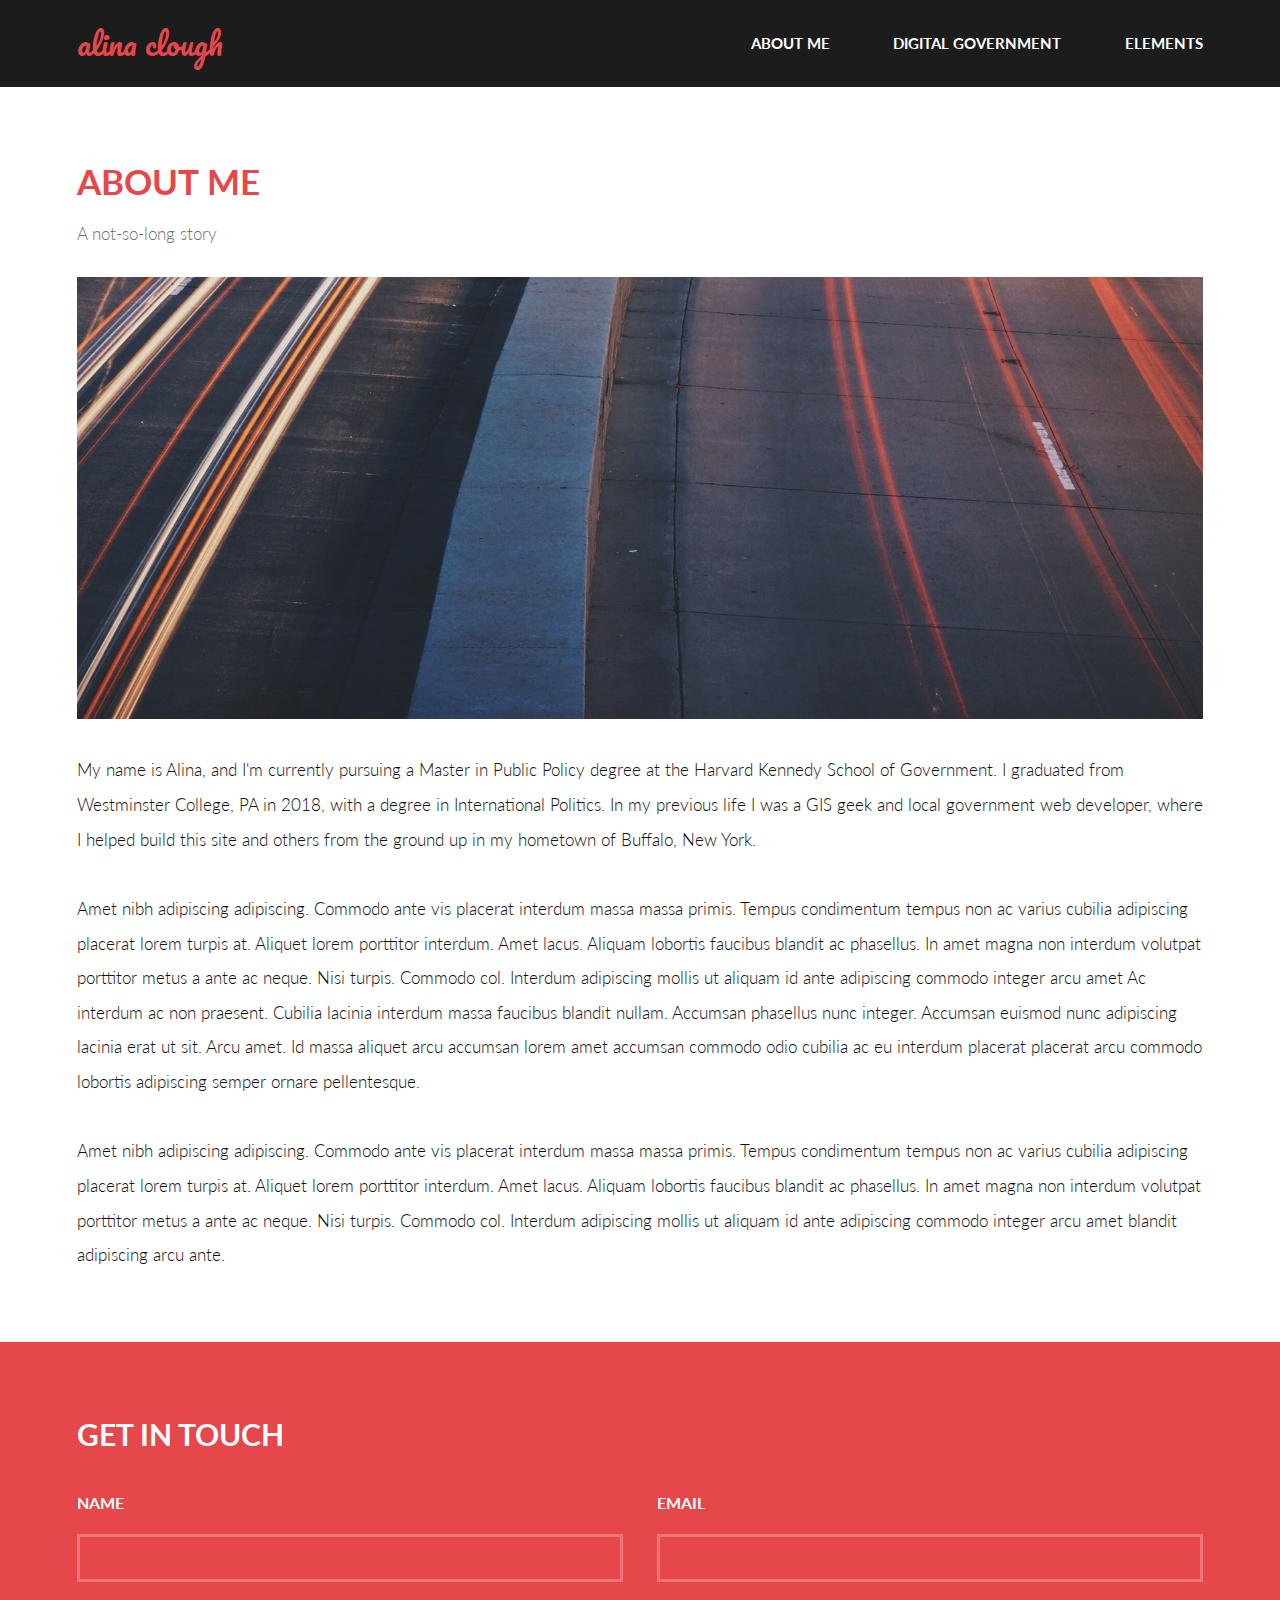
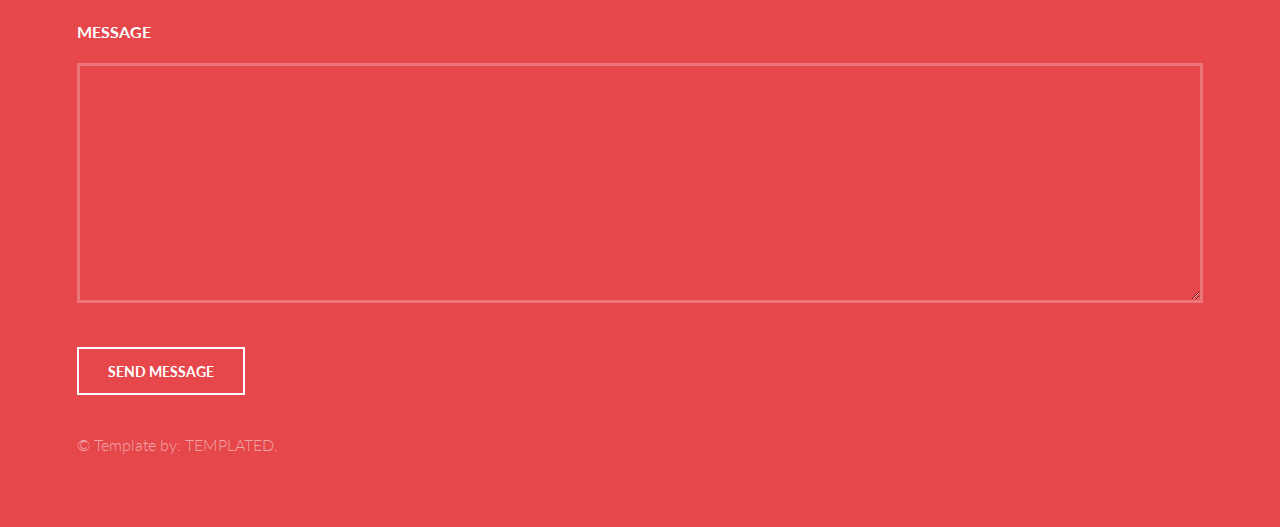
<file: generic.html>
<!DOCTYPE HTML>
<!--
	Introspect by TEMPLATED
	templated.co @templatedco
	Released for free under the Creative Commons Attribution 3.0 license (templated.co/license)
-->
<html>
	<head>
		<title>about me</title>
		<meta charset="utf-8" />
		<meta name="viewport" content="width=device-width, initial-scale=1, user-scalable=no" />
		<link rel="stylesheet" href="assets/css/main.css" />
	</head>
	<body>

		<!-- Header -->
			<header id="header">
				<div class="inner">
					<a href="index.html" class="logo">alina clough</a>
					<nav id="nav">
						<a href="generic.html">About Me</a>
						<a href="digitalgovt.html">Digital Government</a>
						<a href="elements.html">Elements</a>
					</nav>
				</div>
			</header>
			<a href="#menu" class="navPanelToggle"><span class="fa fa-bars"></span></a>

		<!-- Main -->
			<section id="main" >
				<div class="inner">
					<header class="major special">
						<h1>About Me</h1>
						<p>A not-so-long story</p>
					</header>
					<a href="#" class="image fit"><img src="images/pic11.jpg" alt="" /></a>
					<p>My name is Alina, and I'm currently pursuing a Master in Public Policy degree at the Harvard Kennedy School of Government. I graduated from Westminster College, PA in 2018, with a degree in International Politics. In my previous life I was a GIS geek and local government web developer, where I helped build this site and others from the ground up in my hometown of Buffalo, New York.</p>
					<p>Amet nibh adipiscing adipiscing. Commodo ante vis placerat interdum massa massa primis. Tempus condimentum tempus non ac varius cubilia adipiscing placerat lorem turpis at. Aliquet lorem porttitor interdum. Amet lacus. Aliquam lobortis faucibus blandit ac phasellus. In amet magna non interdum volutpat porttitor metus a ante ac neque. Nisi turpis. Commodo col. Interdum adipiscing mollis ut aliquam id ante adipiscing commodo integer arcu amet Ac interdum ac non praesent. Cubilia lacinia interdum massa faucibus blandit nullam. Accumsan phasellus nunc integer. Accumsan euismod nunc adipiscing lacinia erat ut sit. Arcu amet. Id massa aliquet arcu accumsan lorem amet accumsan commodo odio cubilia ac eu interdum placerat placerat arcu commodo lobortis adipiscing semper ornare pellentesque.</p>
					<p>Amet nibh adipiscing adipiscing. Commodo ante vis placerat interdum massa massa primis. Tempus condimentum tempus non ac varius cubilia adipiscing placerat lorem turpis at. Aliquet lorem porttitor interdum. Amet lacus. Aliquam lobortis faucibus blandit ac phasellus. In amet magna non interdum volutpat porttitor metus a ante ac neque. Nisi turpis. Commodo col. Interdum adipiscing mollis ut aliquam id ante adipiscing commodo integer arcu amet blandit adipiscing arcu ante.</p>
				</div>
			</section>

		<!-- Footer -->
			<section id="footer">
				<div class="inner">
					<header>
						<h2>Get in Touch</h2>
					</header>
					<form method="post" action="#">
						<div class="field half first">
							<label for="name">Name</label>
							<input type="text" name="name" id="name" />
						</div>
						<div class="field half">
							<label for="email">Email</label>
							<input type="text" name="email" id="email" />
						</div>
						<div class="field">
							<label for="message">Message</label>
							<textarea name="message" id="message" rows="6"></textarea>
						</div>
						<ul class="actions">
							<li><input type="submit" value="Send Message" class="alt" /></li>
						</ul>
					</form>
					<div class="copyright">
						&copy; Template by: <a href="https://templated.co/">TEMPLATED</a>. 
					</div>
				</div>
			</section>

		<!-- Scripts -->
			<script src="assets/js/jquery.min.js"></script>
			<script src="assets/js/skel.min.js"></script>
			<script src="assets/js/util.js"></script>
			<script src="assets/js/main.js"></script>

	</body>
</html>
</file>
<file: assets/css/main.css>
@import url(font-awesome.min.css);
@import url("https://fonts.googleapis.com/css?family=Lato:300,400,700|Pacifico");

/*
	Introspect by TEMPLATED
	templated.co @templatedco
	Released for free under the Creative Commons Attribution 3.0 license (templated.co/license)
*/

/* Reset */

	html, body, div, span, applet, object, iframe, h1, h2, h3, h4, h5, h6, p, blockquote, pre, a, abbr, acronym, address, big, cite, code, del, dfn, em, img, ins, kbd, q, s, samp, small, strike, strong, sub, sup, tt, var, b, u, i, center, dl, dt, dd, ol, ul, li, fieldset, form, label, legend, table, caption, tbody, tfoot, thead, tr, th, td, article, aside, canvas, details, embed, figure, figcaption, footer, header, hgroup, menu, nav, output, ruby, section, summary, time, mark, audio, video {
		margin: 0;
		padding: 0;
		border: 0;
		font-size: 100%;
		font: inherit;
		vertical-align: baseline;
	}

	article, aside, details, figcaption, figure, footer, header, hgroup, menu, nav, section {
		display: block;
	}

	body {
		line-height: 1;
	}

	ol, ul {
		list-style: none;
	}

	blockquote, q {
		quotes: none;
	}

	blockquote:before, blockquote:after, q:before, q:after {
		content: '';
		content: none;
	}

	table {
		border-collapse: collapse;
		border-spacing: 0;
	}

	body {
		-webkit-text-size-adjust: none;
	}

/* Box Model */

	*, *:before, *:after {
		-moz-box-sizing: border-box;
		-webkit-box-sizing: border-box;
		box-sizing: border-box;
	}

/* Containers */

	.container {
		margin-left: auto;
		margin-right: auto;
	}

	.container.\31 25\25 {
		width: 100%;
		max-width: 100em;
		min-width: 80em;
	}

	.container.\37 5\25 {
		width: 60em;
	}

	.container.\35 0\25 {
		width: 40em;
	}

	.container.\32 5\25 {
		width: 20em;
	}

	.container {
		width: 80em;
	}

	@media screen and (max-width: 1680px) {

		.container.\31 25\25 {
			width: 100%;
			max-width: 100em;
			min-width: 80em;
		}

		.container.\37 5\25 {
			width: 60em;
		}

		.container.\35 0\25 {
			width: 40em;
		}

		.container.\32 5\25 {
			width: 20em;
		}

		.container {
			width: 80em;
		}

	}

	@media screen and (max-width: 1280px) {

		.container.\31 25\25 {
			width: 100%;
			max-width: 81.25em;
			min-width: 65em;
		}

		.container.\37 5\25 {
			width: 48.75em;
		}

		.container.\35 0\25 {
			width: 32.5em;
		}

		.container.\32 5\25 {
			width: 16.25em;
		}

		.container {
			width: 65em;
		}

	}

	@media screen and (max-width: 980px) {

		.container.\31 25\25 {
			width: 100%;
			max-width: 112.5%;
			min-width: 90%;
		}

		.container.\37 5\25 {
			width: 67.5%;
		}

		.container.\35 0\25 {
			width: 45%;
		}

		.container.\32 5\25 {
			width: 22.5%;
		}

		.container {
			width: 90%;
		}

	}

	@media screen and (max-width: 736px) {

		.container.\31 25\25 {
			width: 100%;
			max-width: 112.5%;
			min-width: 90%;
		}

		.container.\37 5\25 {
			width: 67.5%;
		}

		.container.\35 0\25 {
			width: 45%;
		}

		.container.\32 5\25 {
			width: 22.5%;
		}

		.container {
			width: 90% !important;
		}

	}

	@media screen and (max-width: 480px) {

		.container.\31 25\25 {
			width: 100%;
			max-width: 112.5%;
			min-width: 90%;
		}

		.container.\37 5\25 {
			width: 67.5%;
		}

		.container.\35 0\25 {
			width: 45%;
		}

		.container.\32 5\25 {
			width: 22.5%;
		}

		.container {
			width: 90% !important;
		}

	}

/* Grid */

	.row {
		border-bottom: solid 1px transparent;
		-moz-box-sizing: border-box;
		-webkit-box-sizing: border-box;
		box-sizing: border-box;
	}

	.row > * {
		float: left;
		-moz-box-sizing: border-box;
		-webkit-box-sizing: border-box;
		box-sizing: border-box;
	}

	.row:after, .row:before {
		content: '';
		display: block;
		clear: both;
		height: 0;
	}

	.row.uniform > * > :first-child {
		margin-top: 0;
	}

	.row.uniform > * > :last-child {
		margin-bottom: 0;
	}

	.row.\30 \25 > * {
		padding: 0 0 0 0em;
	}

	.row.\30 \25 {
		margin: 0 0 -1px 0em;
	}

	.row.uniform.\30 \25 > * {
		padding: 0em 0 0 0em;
	}

	.row.uniform.\30 \25 {
		margin: 0em 0 -1px 0em;
	}

	.row > * {
		padding: 0 0 0 2em;
	}

	.row {
		margin: 0 0 -1px -2em;
	}

	.row.uniform > * {
		padding: 2em 0 0 2em;
	}

	.row.uniform {
		margin: -2em 0 -1px -2em;
	}

	.row.\32 00\25 > * {
		padding: 0 0 0 4em;
	}

	.row.\32 00\25 {
		margin: 0 0 -1px -4em;
	}

	.row.uniform.\32 00\25 > * {
		padding: 4em 0 0 4em;
	}

	.row.uniform.\32 00\25 {
		margin: -4em 0 -1px -4em;
	}

	.row.\31 50\25 > * {
		padding: 0 0 0 3em;
	}

	.row.\31 50\25 {
		margin: 0 0 -1px -3em;
	}

	.row.uniform.\31 50\25 > * {
		padding: 3em 0 0 3em;
	}

	.row.uniform.\31 50\25 {
		margin: -3em 0 -1px -3em;
	}

	.row.\35 0\25 > * {
		padding: 0 0 0 1em;
	}

	.row.\35 0\25 {
		margin: 0 0 -1px -1em;
	}

	.row.uniform.\35 0\25 > * {
		padding: 1em 0 0 1em;
	}

	.row.uniform.\35 0\25 {
		margin: -1em 0 -1px -1em;
	}

	.row.\32 5\25 > * {
		padding: 0 0 0 0.5em;
	}

	.row.\32 5\25 {
		margin: 0 0 -1px -0.5em;
	}

	.row.uniform.\32 5\25 > * {
		padding: 0.5em 0 0 0.5em;
	}

	.row.uniform.\32 5\25 {
		margin: -0.5em 0 -1px -0.5em;
	}

	.\31 2u, .\31 2u\24 {
		width: 100%;
		clear: none;
		margin-left: 0;
	}

	.\31 1u, .\31 1u\24 {
		width: 91.6666666667%;
		clear: none;
		margin-left: 0;
	}

	.\31 0u, .\31 0u\24 {
		width: 83.3333333333%;
		clear: none;
		margin-left: 0;
	}

	.\39 u, .\39 u\24 {
		width: 75%;
		clear: none;
		margin-left: 0;
	}

	.\38 u, .\38 u\24 {
		width: 66.6666666667%;
		clear: none;
		margin-left: 0;
	}

	.\37 u, .\37 u\24 {
		width: 58.3333333333%;
		clear: none;
		margin-left: 0;
	}

	.\36 u, .\36 u\24 {
		width: 50%;
		clear: none;
		margin-left: 0;
	}

	.\35 u, .\35 u\24 {
		width: 41.6666666667%;
		clear: none;
		margin-left: 0;
	}

	.\34 u, .\34 u\24 {
		width: 33.3333333333%;
		clear: none;
		margin-left: 0;
	}

	.\33 u, .\33 u\24 {
		width: 25%;
		clear: none;
		margin-left: 0;
	}

	.\32 u, .\32 u\24 {
		width: 16.6666666667%;
		clear: none;
		margin-left: 0;
	}

	.\31 u, .\31 u\24 {
		width: 8.3333333333%;
		clear: none;
		margin-left: 0;
	}

	.\31 2u\24 + *,
	.\31 1u\24 + *,
	.\31 0u\24 + *,
	.\39 u\24 + *,
	.\38 u\24 + *,
	.\37 u\24 + *,
	.\36 u\24 + *,
	.\35 u\24 + *,
	.\34 u\24 + *,
	.\33 u\24 + *,
	.\32 u\24 + *,
	.\31 u\24 + * {
		clear: left;
	}

	.\-11u {
		margin-left: 91.66667%;
	}

	.\-10u {
		margin-left: 83.33333%;
	}

	.\-9u {
		margin-left: 75%;
	}

	.\-8u {
		margin-left: 66.66667%;
	}

	.\-7u {
		margin-left: 58.33333%;
	}

	.\-6u {
		margin-left: 50%;
	}

	.\-5u {
		margin-left: 41.66667%;
	}

	.\-4u {
		margin-left: 33.33333%;
	}

	.\-3u {
		margin-left: 25%;
	}

	.\-2u {
		margin-left: 16.66667%;
	}

	.\-1u {
		margin-left: 8.33333%;
	}

	@media screen and (max-width: 1680px) {

		.row > * {
			padding: 0 0 0 2em;
		}

		.row {
			margin: 0 0 -1px -2em;
		}

		.row.uniform > * {
			padding: 2em 0 0 2em;
		}

		.row.uniform {
			margin: -2em 0 -1px -2em;
		}

		.row.\32 00\25 > * {
			padding: 0 0 0 4em;
		}

		.row.\32 00\25 {
			margin: 0 0 -1px -4em;
		}

		.row.uniform.\32 00\25 > * {
			padding: 4em 0 0 4em;
		}

		.row.uniform.\32 00\25 {
			margin: -4em 0 -1px -4em;
		}

		.row.\31 50\25 > * {
			padding: 0 0 0 3em;
		}

		.row.\31 50\25 {
			margin: 0 0 -1px -3em;
		}

		.row.uniform.\31 50\25 > * {
			padding: 3em 0 0 3em;
		}

		.row.uniform.\31 50\25 {
			margin: -3em 0 -1px -3em;
		}

		.row.\35 0\25 > * {
			padding: 0 0 0 1em;
		}

		.row.\35 0\25 {
			margin: 0 0 -1px -1em;
		}

		.row.uniform.\35 0\25 > * {
			padding: 1em 0 0 1em;
		}

		.row.uniform.\35 0\25 {
			margin: -1em 0 -1px -1em;
		}

		.row.\32 5\25 > * {
			padding: 0 0 0 0.5em;
		}

		.row.\32 5\25 {
			margin: 0 0 -1px -0.5em;
		}

		.row.uniform.\32 5\25 > * {
			padding: 0.5em 0 0 0.5em;
		}

		.row.uniform.\32 5\25 {
			margin: -0.5em 0 -1px -0.5em;
		}

		.\31 2u\28xlarge\29, .\31 2u\24\28xlarge\29 {
			width: 100%;
			clear: none;
			margin-left: 0;
		}

		.\31 1u\28xlarge\29, .\31 1u\24\28xlarge\29 {
			width: 91.6666666667%;
			clear: none;
			margin-left: 0;
		}

		.\31 0u\28xlarge\29, .\31 0u\24\28xlarge\29 {
			width: 83.3333333333%;
			clear: none;
			margin-left: 0;
		}

		.\39 u\28xlarge\29, .\39 u\24\28xlarge\29 {
			width: 75%;
			clear: none;
			margin-left: 0;
		}

		.\38 u\28xlarge\29, .\38 u\24\28xlarge\29 {
			width: 66.6666666667%;
			clear: none;
			margin-left: 0;
		}

		.\37 u\28xlarge\29, .\37 u\24\28xlarge\29 {
			width: 58.3333333333%;
			clear: none;
			margin-left: 0;
		}

		.\36 u\28xlarge\29, .\36 u\24\28xlarge\29 {
			width: 50%;
			clear: none;
			margin-left: 0;
		}

		.\35 u\28xlarge\29, .\35 u\24\28xlarge\29 {
			width: 41.6666666667%;
			clear: none;
			margin-left: 0;
		}

		.\34 u\28xlarge\29, .\34 u\24\28xlarge\29 {
			width: 33.3333333333%;
			clear: none;
			margin-left: 0;
		}

		.\33 u\28xlarge\29, .\33 u\24\28xlarge\29 {
			width: 25%;
			clear: none;
			margin-left: 0;
		}

		.\32 u\28xlarge\29, .\32 u\24\28xlarge\29 {
			width: 16.6666666667%;
			clear: none;
			margin-left: 0;
		}

		.\31 u\28xlarge\29, .\31 u\24\28xlarge\29 {
			width: 8.3333333333%;
			clear: none;
			margin-left: 0;
		}

		.\31 2u\24\28xlarge\29 + *,
		.\31 1u\24\28xlarge\29 + *,
		.\31 0u\24\28xlarge\29 + *,
		.\39 u\24\28xlarge\29 + *,
		.\38 u\24\28xlarge\29 + *,
		.\37 u\24\28xlarge\29 + *,
		.\36 u\24\28xlarge\29 + *,
		.\35 u\24\28xlarge\29 + *,
		.\34 u\24\28xlarge\29 + *,
		.\33 u\24\28xlarge\29 + *,
		.\32 u\24\28xlarge\29 + *,
		.\31 u\24\28xlarge\29 + * {
			clear: left;
		}

		.\-11u\28xlarge\29 {
			margin-left: 91.66667%;
		}

		.\-10u\28xlarge\29 {
			margin-left: 83.33333%;
		}

		.\-9u\28xlarge\29 {
			margin-left: 75%;
		}

		.\-8u\28xlarge\29 {
			margin-left: 66.66667%;
		}

		.\-7u\28xlarge\29 {
			margin-left: 58.33333%;
		}

		.\-6u\28xlarge\29 {
			margin-left: 50%;
		}

		.\-5u\28xlarge\29 {
			margin-left: 41.66667%;
		}

		.\-4u\28xlarge\29 {
			margin-left: 33.33333%;
		}

		.\-3u\28xlarge\29 {
			margin-left: 25%;
		}

		.\-2u\28xlarge\29 {
			margin-left: 16.66667%;
		}

		.\-1u\28xlarge\29 {
			margin-left: 8.33333%;
		}

	}

	@media screen and (max-width: 1280px) {

		.row > * {
			padding: 0 0 0 1.5em;
		}

		.row {
			margin: 0 0 -1px -1.5em;
		}

		.row.uniform > * {
			padding: 1.5em 0 0 1.5em;
		}

		.row.uniform {
			margin: -1.5em 0 -1px -1.5em;
		}

		.row.\32 00\25 > * {
			padding: 0 0 0 3em;
		}

		.row.\32 00\25 {
			margin: 0 0 -1px -3em;
		}

		.row.uniform.\32 00\25 > * {
			padding: 3em 0 0 3em;
		}

		.row.uniform.\32 00\25 {
			margin: -3em 0 -1px -3em;
		}

		.row.\31 50\25 > * {
			padding: 0 0 0 2.25em;
		}

		.row.\31 50\25 {
			margin: 0 0 -1px -2.25em;
		}

		.row.uniform.\31 50\25 > * {
			padding: 2.25em 0 0 2.25em;
		}

		.row.uniform.\31 50\25 {
			margin: -2.25em 0 -1px -2.25em;
		}

		.row.\35 0\25 > * {
			padding: 0 0 0 0.75em;
		}

		.row.\35 0\25 {
			margin: 0 0 -1px -0.75em;
		}

		.row.uniform.\35 0\25 > * {
			padding: 0.75em 0 0 0.75em;
		}

		.row.uniform.\35 0\25 {
			margin: -0.75em 0 -1px -0.75em;
		}

		.row.\32 5\25 > * {
			padding: 0 0 0 0.375em;
		}

		.row.\32 5\25 {
			margin: 0 0 -1px -0.375em;
		}

		.row.uniform.\32 5\25 > * {
			padding: 0.375em 0 0 0.375em;
		}

		.row.uniform.\32 5\25 {
			margin: -0.375em 0 -1px -0.375em;
		}

		.\31 2u\28large\29, .\31 2u\24\28large\29 {
			width: 100%;
			clear: none;
			margin-left: 0;
		}

		.\31 1u\28large\29, .\31 1u\24\28large\29 {
			width: 91.6666666667%;
			clear: none;
			margin-left: 0;
		}

		.\31 0u\28large\29, .\31 0u\24\28large\29 {
			width: 83.3333333333%;
			clear: none;
			margin-left: 0;
		}

		.\39 u\28large\29, .\39 u\24\28large\29 {
			width: 75%;
			clear: none;
			margin-left: 0;
		}

		.\38 u\28large\29, .\38 u\24\28large\29 {
			width: 66.6666666667%;
			clear: none;
			margin-left: 0;
		}

		.\37 u\28large\29, .\37 u\24\28large\29 {
			width: 58.3333333333%;
			clear: none;
			margin-left: 0;
		}

		.\36 u\28large\29, .\36 u\24\28large\29 {
			width: 50%;
			clear: none;
			margin-left: 0;
		}

		.\35 u\28large\29, .\35 u\24\28large\29 {
			width: 41.6666666667%;
			clear: none;
			margin-left: 0;
		}

		.\34 u\28large\29, .\34 u\24\28large\29 {
			width: 33.3333333333%;
			clear: none;
			margin-left: 0;
		}

		.\33 u\28large\29, .\33 u\24\28large\29 {
			width: 25%;
			clear: none;
			margin-left: 0;
		}

		.\32 u\28large\29, .\32 u\24\28large\29 {
			width: 16.6666666667%;
			clear: none;
			margin-left: 0;
		}

		.\31 u\28large\29, .\31 u\24\28large\29 {
			width: 8.3333333333%;
			clear: none;
			margin-left: 0;
		}

		.\31 2u\24\28large\29 + *,
		.\31 1u\24\28large\29 + *,
		.\31 0u\24\28large\29 + *,
		.\39 u\24\28large\29 + *,
		.\38 u\24\28large\29 + *,
		.\37 u\24\28large\29 + *,
		.\36 u\24\28large\29 + *,
		.\35 u\24\28large\29 + *,
		.\34 u\24\28large\29 + *,
		.\33 u\24\28large\29 + *,
		.\32 u\24\28large\29 + *,
		.\31 u\24\28large\29 + * {
			clear: left;
		}

		.\-11u\28large\29 {
			margin-left: 91.66667%;
		}

		.\-10u\28large\29 {
			margin-left: 83.33333%;
		}

		.\-9u\28large\29 {
			margin-left: 75%;
		}

		.\-8u\28large\29 {
			margin-left: 66.66667%;
		}

		.\-7u\28large\29 {
			margin-left: 58.33333%;
		}

		.\-6u\28large\29 {
			margin-left: 50%;
		}

		.\-5u\28large\29 {
			margin-left: 41.66667%;
		}

		.\-4u\28large\29 {
			margin-left: 33.33333%;
		}

		.\-3u\28large\29 {
			margin-left: 25%;
		}

		.\-2u\28large\29 {
			margin-left: 16.66667%;
		}

		.\-1u\28large\29 {
			margin-left: 8.33333%;
		}

	}

	@media screen and (max-width: 980px) {

		.row > * {
			padding: 0 0 0 1.5em;
		}

		.row {
			margin: 0 0 -1px -1.5em;
		}

		.row.uniform > * {
			padding: 1.5em 0 0 1.5em;
		}

		.row.uniform {
			margin: -1.5em 0 -1px -1.5em;
		}

		.row.\32 00\25 > * {
			padding: 0 0 0 3em;
		}

		.row.\32 00\25 {
			margin: 0 0 -1px -3em;
		}

		.row.uniform.\32 00\25 > * {
			padding: 3em 0 0 3em;
		}

		.row.uniform.\32 00\25 {
			margin: -3em 0 -1px -3em;
		}

		.row.\31 50\25 > * {
			padding: 0 0 0 2.25em;
		}

		.row.\31 50\25 {
			margin: 0 0 -1px -2.25em;
		}

		.row.uniform.\31 50\25 > * {
			padding: 2.25em 0 0 2.25em;
		}

		.row.uniform.\31 50\25 {
			margin: -2.25em 0 -1px -2.25em;
		}

		.row.\35 0\25 > * {
			padding: 0 0 0 0.75em;
		}

		.row.\35 0\25 {
			margin: 0 0 -1px -0.75em;
		}

		.row.uniform.\35 0\25 > * {
			padding: 0.75em 0 0 0.75em;
		}

		.row.uniform.\35 0\25 {
			margin: -0.75em 0 -1px -0.75em;
		}

		.row.\32 5\25 > * {
			padding: 0 0 0 0.375em;
		}

		.row.\32 5\25 {
			margin: 0 0 -1px -0.375em;
		}

		.row.uniform.\32 5\25 > * {
			padding: 0.375em 0 0 0.375em;
		}

		.row.uniform.\32 5\25 {
			margin: -0.375em 0 -1px -0.375em;
		}

		.\31 2u\28medium\29, .\31 2u\24\28medium\29 {
			width: 100%;
			clear: none;
			margin-left: 0;
		}

		.\31 1u\28medium\29, .\31 1u\24\28medium\29 {
			width: 91.6666666667%;
			clear: none;
			margin-left: 0;
		}

		.\31 0u\28medium\29, .\31 0u\24\28medium\29 {
			width: 83.3333333333%;
			clear: none;
			margin-left: 0;
		}

		.\39 u\28medium\29, .\39 u\24\28medium\29 {
			width: 75%;
			clear: none;
			margin-left: 0;
		}

		.\38 u\28medium\29, .\38 u\24\28medium\29 {
			width: 66.6666666667%;
			clear: none;
			margin-left: 0;
		}

		.\37 u\28medium\29, .\37 u\24\28medium\29 {
			width: 58.3333333333%;
			clear: none;
			margin-left: 0;
		}

		.\36 u\28medium\29, .\36 u\24\28medium\29 {
			width: 50%;
			clear: none;
			margin-left: 0;
		}

		.\35 u\28medium\29, .\35 u\24\28medium\29 {
			width: 41.6666666667%;
			clear: none;
			margin-left: 0;
		}

		.\34 u\28medium\29, .\34 u\24\28medium\29 {
			width: 33.3333333333%;
			clear: none;
			margin-left: 0;
		}

		.\33 u\28medium\29, .\33 u\24\28medium\29 {
			width: 25%;
			clear: none;
			margin-left: 0;
		}

		.\32 u\28medium\29, .\32 u\24\28medium\29 {
			width: 16.6666666667%;
			clear: none;
			margin-left: 0;
		}

		.\31 u\28medium\29, .\31 u\24\28medium\29 {
			width: 8.3333333333%;
			clear: none;
			margin-left: 0;
		}

		.\31 2u\24\28medium\29 + *,
		.\31 1u\24\28medium\29 + *,
		.\31 0u\24\28medium\29 + *,
		.\39 u\24\28medium\29 + *,
		.\38 u\24\28medium\29 + *,
		.\37 u\24\28medium\29 + *,
		.\36 u\24\28medium\29 + *,
		.\35 u\24\28medium\29 + *,
		.\34 u\24\28medium\29 + *,
		.\33 u\24\28medium\29 + *,
		.\32 u\24\28medium\29 + *,
		.\31 u\24\28medium\29 + * {
			clear: left;
		}

		.\-11u\28medium\29 {
			margin-left: 91.66667%;
		}

		.\-10u\28medium\29 {
			margin-left: 83.33333%;
		}

		.\-9u\28medium\29 {
			margin-left: 75%;
		}

		.\-8u\28medium\29 {
			margin-left: 66.66667%;
		}

		.\-7u\28medium\29 {
			margin-left: 58.33333%;
		}

		.\-6u\28medium\29 {
			margin-left: 50%;
		}

		.\-5u\28medium\29 {
			margin-left: 41.66667%;
		}

		.\-4u\28medium\29 {
			margin-left: 33.33333%;
		}

		.\-3u\28medium\29 {
			margin-left: 25%;
		}

		.\-2u\28medium\29 {
			margin-left: 16.66667%;
		}

		.\-1u\28medium\29 {
			margin-left: 8.33333%;
		}

	}

	@media screen and (max-width: 736px) {

		.row > * {
			padding: 0 0 0 1.25em;
		}

		.row {
			margin: 0 0 -1px -1.25em;
		}

		.row.uniform > * {
			padding: 1.25em 0 0 1.25em;
		}

		.row.uniform {
			margin: -1.25em 0 -1px -1.25em;
		}

		.row.\32 00\25 > * {
			padding: 0 0 0 2.5em;
		}

		.row.\32 00\25 {
			margin: 0 0 -1px -2.5em;
		}

		.row.uniform.\32 00\25 > * {
			padding: 2.5em 0 0 2.5em;
		}

		.row.uniform.\32 00\25 {
			margin: -2.5em 0 -1px -2.5em;
		}

		.row.\31 50\25 > * {
			padding: 0 0 0 1.875em;
		}

		.row.\31 50\25 {
			margin: 0 0 -1px -1.875em;
		}

		.row.uniform.\31 50\25 > * {
			padding: 1.875em 0 0 1.875em;
		}

		.row.uniform.\31 50\25 {
			margin: -1.875em 0 -1px -1.875em;
		}

		.row.\35 0\25 > * {
			padding: 0 0 0 0.625em;
		}

		.row.\35 0\25 {
			margin: 0 0 -1px -0.625em;
		}

		.row.uniform.\35 0\25 > * {
			padding: 0.625em 0 0 0.625em;
		}

		.row.uniform.\35 0\25 {
			margin: -0.625em 0 -1px -0.625em;
		}

		.row.\32 5\25 > * {
			padding: 0 0 0 0.3125em;
		}

		.row.\32 5\25 {
			margin: 0 0 -1px -0.3125em;
		}

		.row.uniform.\32 5\25 > * {
			padding: 0.3125em 0 0 0.3125em;
		}

		.row.uniform.\32 5\25 {
			margin: -0.3125em 0 -1px -0.3125em;
		}

		.\31 2u\28small\29, .\31 2u\24\28small\29 {
			width: 100%;
			clear: none;
			margin-left: 0;
		}

		.\31 1u\28small\29, .\31 1u\24\28small\29 {
			width: 91.6666666667%;
			clear: none;
			margin-left: 0;
		}

		.\31 0u\28small\29, .\31 0u\24\28small\29 {
			width: 83.3333333333%;
			clear: none;
			margin-left: 0;
		}

		.\39 u\28small\29, .\39 u\24\28small\29 {
			width: 75%;
			clear: none;
			margin-left: 0;
		}

		.\38 u\28small\29, .\38 u\24\28small\29 {
			width: 66.6666666667%;
			clear: none;
			margin-left: 0;
		}

		.\37 u\28small\29, .\37 u\24\28small\29 {
			width: 58.3333333333%;
			clear: none;
			margin-left: 0;
		}

		.\36 u\28small\29, .\36 u\24\28small\29 {
			width: 50%;
			clear: none;
			margin-left: 0;
		}

		.\35 u\28small\29, .\35 u\24\28small\29 {
			width: 41.6666666667%;
			clear: none;
			margin-left: 0;
		}

		.\34 u\28small\29, .\34 u\24\28small\29 {
			width: 33.3333333333%;
			clear: none;
			margin-left: 0;
		}

		.\33 u\28small\29, .\33 u\24\28small\29 {
			width: 25%;
			clear: none;
			margin-left: 0;
		}

		.\32 u\28small\29, .\32 u\24\28small\29 {
			width: 16.6666666667%;
			clear: none;
			margin-left: 0;
		}

		.\31 u\28small\29, .\31 u\24\28small\29 {
			width: 8.3333333333%;
			clear: none;
			margin-left: 0;
		}

		.\31 2u\24\28small\29 + *,
		.\31 1u\24\28small\29 + *,
		.\31 0u\24\28small\29 + *,
		.\39 u\24\28small\29 + *,
		.\38 u\24\28small\29 + *,
		.\37 u\24\28small\29 + *,
		.\36 u\24\28small\29 + *,
		.\35 u\24\28small\29 + *,
		.\34 u\24\28small\29 + *,
		.\33 u\24\28small\29 + *,
		.\32 u\24\28small\29 + *,
		.\31 u\24\28small\29 + * {
			clear: left;
		}

		.\-11u\28small\29 {
			margin-left: 91.66667%;
		}

		.\-10u\28small\29 {
			margin-left: 83.33333%;
		}

		.\-9u\28small\29 {
			margin-left: 75%;
		}

		.\-8u\28small\29 {
			margin-left: 66.66667%;
		}

		.\-7u\28small\29 {
			margin-left: 58.33333%;
		}

		.\-6u\28small\29 {
			margin-left: 50%;
		}

		.\-5u\28small\29 {
			margin-left: 41.66667%;
		}

		.\-4u\28small\29 {
			margin-left: 33.33333%;
		}

		.\-3u\28small\29 {
			margin-left: 25%;
		}

		.\-2u\28small\29 {
			margin-left: 16.66667%;
		}

		.\-1u\28small\29 {
			margin-left: 8.33333%;
		}

	}

	@media screen and (max-width: 480px) {

		.row > * {
			padding: 0 0 0 1.25em;
		}

		.row {
			margin: 0 0 -1px -1.25em;
		}

		.row.uniform > * {
			padding: 1.25em 0 0 1.25em;
		}

		.row.uniform {
			margin: -1.25em 0 -1px -1.25em;
		}

		.row.\32 00\25 > * {
			padding: 0 0 0 2.5em;
		}

		.row.\32 00\25 {
			margin: 0 0 -1px -2.5em;
		}

		.row.uniform.\32 00\25 > * {
			padding: 2.5em 0 0 2.5em;
		}

		.row.uniform.\32 00\25 {
			margin: -2.5em 0 -1px -2.5em;
		}

		.row.\31 50\25 > * {
			padding: 0 0 0 1.875em;
		}

		.row.\31 50\25 {
			margin: 0 0 -1px -1.875em;
		}

		.row.uniform.\31 50\25 > * {
			padding: 1.875em 0 0 1.875em;
		}

		.row.uniform.\31 50\25 {
			margin: -1.875em 0 -1px -1.875em;
		}

		.row.\35 0\25 > * {
			padding: 0 0 0 0.625em;
		}

		.row.\35 0\25 {
			margin: 0 0 -1px -0.625em;
		}

		.row.uniform.\35 0\25 > * {
			padding: 0.625em 0 0 0.625em;
		}

		.row.uniform.\35 0\25 {
			margin: -0.625em 0 -1px -0.625em;
		}

		.row.\32 5\25 > * {
			padding: 0 0 0 0.3125em;
		}

		.row.\32 5\25 {
			margin: 0 0 -1px -0.3125em;
		}

		.row.uniform.\32 5\25 > * {
			padding: 0.3125em 0 0 0.3125em;
		}

		.row.uniform.\32 5\25 {
			margin: -0.3125em 0 -1px -0.3125em;
		}

		.\31 2u\28xsmall\29, .\31 2u\24\28xsmall\29 {
			width: 100%;
			clear: none;
			margin-left: 0;
		}

		.\31 1u\28xsmall\29, .\31 1u\24\28xsmall\29 {
			width: 91.6666666667%;
			clear: none;
			margin-left: 0;
		}

		.\31 0u\28xsmall\29, .\31 0u\24\28xsmall\29 {
			width: 83.3333333333%;
			clear: none;
			margin-left: 0;
		}

		.\39 u\28xsmall\29, .\39 u\24\28xsmall\29 {
			width: 75%;
			clear: none;
			margin-left: 0;
		}

		.\38 u\28xsmall\29, .\38 u\24\28xsmall\29 {
			width: 66.6666666667%;
			clear: none;
			margin-left: 0;
		}

		.\37 u\28xsmall\29, .\37 u\24\28xsmall\29 {
			width: 58.3333333333%;
			clear: none;
			margin-left: 0;
		}

		.\36 u\28xsmall\29, .\36 u\24\28xsmall\29 {
			width: 50%;
			clear: none;
			margin-left: 0;
		}

		.\35 u\28xsmall\29, .\35 u\24\28xsmall\29 {
			width: 41.6666666667%;
			clear: none;
			margin-left: 0;
		}

		.\34 u\28xsmall\29, .\34 u\24\28xsmall\29 {
			width: 33.3333333333%;
			clear: none;
			margin-left: 0;
		}

		.\33 u\28xsmall\29, .\33 u\24\28xsmall\29 {
			width: 25%;
			clear: none;
			margin-left: 0;
		}

		.\32 u\28xsmall\29, .\32 u\24\28xsmall\29 {
			width: 16.6666666667%;
			clear: none;
			margin-left: 0;
		}

		.\31 u\28xsmall\29, .\31 u\24\28xsmall\29 {
			width: 8.3333333333%;
			clear: none;
			margin-left: 0;
		}

		.\31 2u\24\28xsmall\29 + *,
		.\31 1u\24\28xsmall\29 + *,
		.\31 0u\24\28xsmall\29 + *,
		.\39 u\24\28xsmall\29 + *,
		.\38 u\24\28xsmall\29 + *,
		.\37 u\24\28xsmall\29 + *,
		.\36 u\24\28xsmall\29 + *,
		.\35 u\24\28xsmall\29 + *,
		.\34 u\24\28xsmall\29 + *,
		.\33 u\24\28xsmall\29 + *,
		.\32 u\24\28xsmall\29 + *,
		.\31 u\24\28xsmall\29 + * {
			clear: left;
		}

		.\-11u\28xsmall\29 {
			margin-left: 91.66667%;
		}

		.\-10u\28xsmall\29 {
			margin-left: 83.33333%;
		}

		.\-9u\28xsmall\29 {
			margin-left: 75%;
		}

		.\-8u\28xsmall\29 {
			margin-left: 66.66667%;
		}

		.\-7u\28xsmall\29 {
			margin-left: 58.33333%;
		}

		.\-6u\28xsmall\29 {
			margin-left: 50%;
		}

		.\-5u\28xsmall\29 {
			margin-left: 41.66667%;
		}

		.\-4u\28xsmall\29 {
			margin-left: 33.33333%;
		}

		.\-3u\28xsmall\29 {
			margin-left: 25%;
		}

		.\-2u\28xsmall\29 {
			margin-left: 16.66667%;
		}

		.\-1u\28xsmall\29 {
			margin-left: 8.33333%;
		}

	}

/* Basic */

	@-ms-viewport {
		width: device-width;
	}

	body {
		-ms-overflow-style: scrollbar;
	}

	@media screen and (max-width: 480px) {

		html, body {
			min-width: 320px;
		}

	}

	body {
		background: #fff;
	}

		body.is-loading *, body.is-loading *:before, body.is-loading *:after {
			-moz-animation: none !important;
			-webkit-animation: none !important;
			-ms-animation: none !important;
			animation: none !important;
			-moz-transition: none !important;
			-webkit-transition: none !important;
			-ms-transition: none !important;
			transition: none !important;
		}

/* Type */

	body {
		background-color: #fff;
		color: #111111;
	}

	body, input, select, textarea {
		font-family: "Lato", sans-serif;
		font-size: 15pt;
		font-weight: 300;
		line-height: 2;
	}

		@media screen and (max-width: 1680px) {

			body, input, select, textarea {
				font-size: 13pt;
			}

		}

		@media screen and (max-width: 1280px) {

			body, input, select, textarea {
				font-size: 13pt;
			}

		}

		@media screen and (max-width: 980px) {

			body, input, select, textarea {
				font-size: 12pt;
			}

		}

		@media screen and (max-width: 736px) {

			body, input, select, textarea {
				font-size: 12pt;
			}

		}

		@media screen and (max-width: 480px) {

			body, input, select, textarea {
				font-size: 12pt;
			}

		}

	a {
		-moz-transition: color 0.2s ease-in-out;
		-webkit-transition: color 0.2s ease-in-out;
		-ms-transition: color 0.2s ease-in-out;
		transition: color 0.2s ease-in-out;
		text-decoration: none;
	}

		a:hover {
			text-decoration: underline;
		}

	strong, b {
		font-weight: 700;
	}

	em, i {
		font-style: italic;
	}

	p {
		margin: 0 0 2em 0;
	}

	h1, h2, h3, h4, h5, h6 {
		font-weight: 700;
		line-height: 1.5;
		margin: 0 0 1em 0;
		text-transform: uppercase;
	}

		h1 a, h2 a, h3 a, h4 a, h5 a, h6 a {
			color: inherit;
			text-decoration: none;
		}

	h1 {
		font-size: 2em;
		margin: 0 0 0.25em 0;
	}

	h2 {
		font-size: 1.75em;
	}

	h3 {
		font-size: 1.35em;
	}

	h4 {
		font-size: 1.1em;
	}

	h5 {
		font-size: 0.9em;
	}

	h6 {
		font-size: 0.7em;
	}

	@media screen and (max-width: 736px) {

		h1 {
			font-size: 1.5em;
		}

		h2 {
			font-size: 1.25em;
		}

		h3 {
			font-size: 1.1em;
		}

	}

	sub {
		font-size: 0.8em;
		position: relative;
		top: 0.5em;
	}

	sup {
		font-size: 0.8em;
		position: relative;
		top: -0.5em;
	}

	blockquote {
		border-left: solid 4px;
		font-style: italic;
		margin: 0 0 2em 0;
		padding: 0.5em 0 0.5em 2em;
	}

	code {
		border-radius: 0;
		border: solid 1px;
		font-family: "Courier New", monospace;
		font-size: 0.9em;
		margin: 0 0.25em;
		padding: 0.25em 0.65em;
	}

	pre {
		-webkit-overflow-scrolling: touch;
		font-family: "Courier New", monospace;
		font-size: 0.9em;
		margin: 0 0 2em 0;
	}

		pre code {
			display: block;
			line-height: 1.75;
			padding: 1em 1.5em;
			overflow-x: auto;
		}

	hr {
		border: 0;
		border-bottom: solid 1px;
		margin: 2em 0;
	}

		hr.major {
			margin: 3em 0;
		}

	.align-left {
		text-align: left;
	}

	.align-center {
		text-align: center;
	}

	.align-right {
		text-align: right;
	}

	input, select, textarea {
		color: #e5474b;
	}

	a {
		color: #e5474b;
	}

	strong, b {
		color: #e5474b;
	}

	h1, h2, h3, h4, h5, h6 {
		color: #e5474b;
	}

	blockquote {
		border-left-color: #e5474b;
	}

	code {
		background: none;
		border-color: #e5474b;
	}

	hr {
		border-bottom-color: #e5474b;
	}

/* Box */

	.box {
		border-radius: 0;
		border: solid 1px;
		margin-bottom: 2em;
		padding: 1.5em;
	}

		.box > :last-child,
		.box > :last-child > :last-child,
		.box > :last-child > :last-child > :last-child {
			margin-bottom: 0;
		}

		.box.alt {
			border: 0;
			border-radius: 0;
			padding: 0;
		}

	.box {
		border-color: #e5474b;
	}

/* Button */

	input[type="submit"],
	input[type="reset"],
	input[type="button"],
	button,
	.button {
		-moz-appearance: none;
		-webkit-appearance: none;
		-ms-appearance: none;
		appearance: none;
		-moz-transition: background-color 0.2s ease-in-out, color 0.2s ease-in-out;
		-webkit-transition: background-color 0.2s ease-in-out, color 0.2s ease-in-out;
		-ms-transition: background-color 0.2s ease-in-out, color 0.2s ease-in-out;
		transition: background-color 0.2s ease-in-out, color 0.2s ease-in-out;
		border-radius: 0;
		border: 0;
		cursor: pointer;
		display: inline-block;
		font-size: .8em;
		font-weight: 700;
		height: 3.5em;
		line-height: 3.65em;
		padding: 0 2.25em;
		text-align: center;
		text-decoration: none;
		text-transform: uppercase;
		white-space: nowrap;
	}

		input[type="submit"]:hover,
		input[type="reset"]:hover,
		input[type="button"]:hover,
		button:hover,
		.button:hover {
			text-decoration: none;
		}

		input[type="submit"].icon,
		input[type="reset"].icon,
		input[type="button"].icon,
		button.icon,
		.button.icon {
			padding-left: 1.35em;
		}

			input[type="submit"].icon:before,
			input[type="reset"].icon:before,
			input[type="button"].icon:before,
			button.icon:before,
			.button.icon:before {
				margin-right: 0.5em;
			}

		input[type="submit"].fit,
		input[type="reset"].fit,
		input[type="button"].fit,
		button.fit,
		.button.fit {
			display: block;
			margin: 0 0 1em 0;
			width: 100%;
		}

		input[type="submit"].small,
		input[type="reset"].small,
		input[type="button"].small,
		button.small,
		.button.small {
			font-size: 0.8em;
		}

		input[type="submit"].big,
		input[type="reset"].big,
		input[type="button"].big,
		button.big,
		.button.big {
			font-size: 1.35em;
		}

		input[type="submit"].disabled, input[type="submit"]:disabled,
		input[type="reset"].disabled,
		input[type="reset"]:disabled,
		input[type="button"].disabled,
		input[type="button"]:disabled,
		button.disabled,
		button:disabled,
		.button.disabled,
		.button:disabled {
			-moz-pointer-events: none;
			-webkit-pointer-events: none;
			-ms-pointer-events: none;
			pointer-events: none;
			opacity: 0.25;
		}

	input[type="submit"],
	input[type="reset"],
	input[type="button"],
	button,
	.button {
		background-color: #5a5a5a;
		color: #ffffff !important;
	}

		input[type="submit"]:hover,
		input[type="reset"]:hover,
		input[type="button"]:hover,
		button:hover,
		.button:hover {
			background-color: #676767;
		}

		input[type="submit"]:active,
		input[type="reset"]:active,
		input[type="button"]:active,
		button:active,
		.button:active {
			background-color: #4d4d4d;
		}

		input[type="submit"].alt,
		input[type="reset"].alt,
		input[type="button"].alt,
		button.alt,
		.button.alt {
			background-color: transparent;
			box-shadow: inset 0 0 0 2px #e5474b;
			color: #e5474b !important;
		}

			input[type="submit"].alt:hover,
			input[type="reset"].alt:hover,
			input[type="button"].alt:hover,
			button.alt:hover,
			.button.alt:hover {
				background: #fceced;
			}

			input[type="submit"].alt:active,
			input[type="reset"].alt:active,
			input[type="button"].alt:active,
			button.alt:active,
			.button.alt:active {
				background-color: #f9dadb;
			}

			input[type="submit"].alt.icon:before,
			input[type="reset"].alt.icon:before,
			input[type="button"].alt.icon:before,
			button.alt.icon:before,
			.button.alt.icon:before {
				color: #717171;
			}

		input[type="submit"].special,
		input[type="reset"].special,
		input[type="button"].special,
		button.special,
		.button.special {
			background-color: #e5474b;
			color: #ffffff !important;
		}

			input[type="submit"].special:hover,
			input[type="reset"].special:hover,
			input[type="button"].special:hover,
			button.special:hover,
			.button.special:hover {
				background-color: #e85d61;
			}

			input[type="submit"].special:active,
			input[type="reset"].special:active,
			input[type="button"].special:active,
			button.special:active,
			.button.special:active {
				background-color: #e23135;
			}

/* Form */

	form {
		margin: 0 0 2em 0;
	}

		form .field {
			margin: 0 0 2em 0;
		}

			form .field.half {
				width: 50%;
				float: left;
				padding: 0 0 0 1em;
			}

				form .field.half.first {
					padding: 0 1em 0 0;
				}

		form > .actions {
			margin: 2.5em 0 0 0 !important;
		}

		@media screen and (max-width: 736px) {

			form .field {
				margin: 0 0 1.5em 0;
			}

				form .field.half {
					padding: 0 0 0 0.75em;
				}

					form .field.half.first {
						padding: 0 0.75em 0 0;
					}

			form > .actions {
				margin: 2em 0 0 0 !important;
			}

		}

		@media screen and (max-width: 480px) {

			form .field.half {
				width: 100%;
				float: none;
				padding: 0;
			}

				form .field.half.first {
					padding: 0;
				}

		}

	label {
		display: block;
		font-size: 0.9em;
		text-transform: uppercase;
		font-weight: 700;
		margin: 0 0 1em 0;
	}

	input[type="text"],
	input[type="password"],
	input[type="email"],
	select,
	textarea {
		-moz-appearance: none;
		-webkit-appearance: none;
		-ms-appearance: none;
		appearance: none;
		border-radius: 0;
		border: none;
		border: solid 3px;
		color: inherit;
		display: block;
		outline: 0;
		padding: 0 1em;
		text-decoration: none;
		width: 100%;
	}

		input[type="text"]:invalid,
		input[type="password"]:invalid,
		input[type="email"]:invalid,
		select:invalid,
		textarea:invalid {
			box-shadow: none;
		}

	.select-wrapper {
		text-decoration: none;
		display: block;
		position: relative;
	}

		.select-wrapper:before {
			-moz-osx-font-smoothing: grayscale;
			-webkit-font-smoothing: antialiased;
			font-family: FontAwesome;
			font-style: normal;
			font-weight: normal;
			text-transform: none !important;
		}

		.select-wrapper:before {
			content: '\f078';
			display: block;
			height: 2.75em;
			line-height: 2.75em;
			pointer-events: none;
			position: absolute;
			right: 0;
			text-align: center;
			top: 0;
			width: 2.75em;
		}

		.select-wrapper select::-ms-expand {
			display: none;
		}

	input[type="text"],
	input[type="password"],
	input[type="email"],
	select {
		height: 2.75em;
	}

	textarea {
		padding: 0.75em 1em;
	}

	input[type="checkbox"],
	input[type="radio"] {
		-moz-appearance: none;
		-webkit-appearance: none;
		-ms-appearance: none;
		appearance: none;
		display: block;
		float: left;
		margin-right: -2em;
		opacity: 0;
		width: 1em;
		z-index: -1;
	}

		input[type="checkbox"] + label,
		input[type="radio"] + label {
			text-decoration: none;
			cursor: pointer;
			display: inline-block;
			font-size: 1em;
			font-weight: 300;
			padding-left: 2.4em;
			padding-right: 0.75em;
			position: relative;
		}

			input[type="checkbox"] + label:before,
			input[type="radio"] + label:before {
				-moz-osx-font-smoothing: grayscale;
				-webkit-font-smoothing: antialiased;
				font-family: FontAwesome;
				font-style: normal;
				font-weight: normal;
				text-transform: none !important;
			}

			input[type="checkbox"] + label:before,
			input[type="radio"] + label:before {
				border-radius: 0;
				border: solid 1px;
				content: '';
				display: inline-block;
				height: 1.65em;
				left: 0;
				line-height: 1.58125em;
				position: absolute;
				text-align: center;
				top: 0;
				width: 1.65em;
			}

		input[type="checkbox"]:checked + label:before,
		input[type="radio"]:checked + label:before {
			content: '\f00c';
		}

	input[type="checkbox"] + label:before {
		border-radius: 0;
	}

	input[type="radio"] + label:before {
		border-radius: 100%;
	}

	::-webkit-input-placeholder {
		opacity: 1.0;
	}

	:-moz-placeholder {
		opacity: 1.0;
	}

	::-moz-placeholder {
		opacity: 1.0;
	}

	:-ms-input-placeholder {
		opacity: 1.0;
	}

	.formerize-placeholder {
		opacity: 1.0;
	}

	label {
		color: #e5474b;
	}

	input[type="text"],
	input[type="password"],
	input[type="email"],
	select,
	textarea {
		background: none;
		border-color: #fceced;
	}

		input[type="text"]:focus,
		input[type="password"]:focus,
		input[type="email"]:focus,
		select:focus,
		textarea:focus {
			border-color: #e5474b;
			box-shadow: 0 0 0 1px #e5474b;
		}

	.select-wrapper:before {
		color: #e5474b;
	}

	input[type="checkbox"] + label,
	input[type="radio"] + label {
		color: #111111;
	}

		input[type="checkbox"] + label:before,
		input[type="radio"] + label:before {
			background: none;
			border-color: #e5474b;
		}

	input[type="checkbox"]:checked + label:before,
	input[type="radio"]:checked + label:before {
		background-color: #e5474b;
		border-color: #e5474b;
		color: #ffffff;
	}

	input[type="checkbox"]:focus + label:before,
	input[type="radio"]:focus + label:before {
		border-color: #e5474b;
		box-shadow: 0 0 0 1px #e5474b;
	}

	::-webkit-input-placeholder {
		color: #717171 !important;
	}

	:-moz-placeholder {
		color: #717171 !important;
	}

	::-moz-placeholder {
		color: #717171 !important;
	}

	:-ms-input-placeholder {
		color: #717171 !important;
	}

	.formerize-placeholder {
		color: #717171 !important;
	}

/* Icon */

	.icon {
		text-decoration: none;
		border-bottom: none;
		position: relative;
	}

		.icon:before {
			-moz-osx-font-smoothing: grayscale;
			-webkit-font-smoothing: antialiased;
			font-family: FontAwesome;
			font-style: normal;
			font-weight: normal;
			text-transform: none !important;
		}

		.icon > .label {
			display: none;
		}

/* Image */

	.image {
		border-radius: 0;
		border: 0;
		display: inline-block;
		position: relative;
	}

		.image img {
			border-radius: 0;
			display: block;
		}

		.image.left, .image.right {
			max-width: 40%;
		}

			.image.left img, .image.right img {
				width: 100%;
			}

		.image.left {
			float: left;
			margin: 0 1.5em 1em 0;
			top: 0.25em;
		}

		.image.right {
			float: right;
			margin: 0 0 1em 1.5em;
			top: 0.25em;
		}

		.image.fit {
			display: block;
			margin: 0 0 2em 0;
			width: 100%;
		}

			.image.fit img {
				width: 100%;
			}

		.image.main {
			display: block;
			margin: 0 0 3em 0;
			width: 100%;
		}

			.image.main img {
				width: 100%;
			}

/* List */

	ol {
		list-style: decimal;
		margin: 0 0 2em 0;
		padding-left: 1.25em;
	}

		ol li {
			padding-left: 0.25em;
		}

	ul {
		list-style: disc;
		margin: 0 0 2em 0;
		padding-left: 1em;
	}

		ul li {
			padding-left: 0.5em;
		}

		ul.alt {
			list-style: none;
			padding-left: 0;
		}

			ul.alt li {
				border-top: solid 1px;
				padding: 0.5em 0;
			}

				ul.alt li:first-child {
					border-top: 0;
					padding-top: 0;
				}

		ul.icons {
			cursor: default;
			list-style: none;
			padding-left: 0;
		}

			ul.icons li {
				display: inline-block;
				padding: 0 1em 0 0;
			}

				ul.icons li:last-child {
					padding-right: 0;
				}

				ul.icons li .icon:before {
					font-size: 2em;
				}

		ul.actions {
			cursor: default;
			list-style: none;
			padding-left: 0;
		}

			ul.actions li {
				display: inline-block;
				padding: 0 1em 0 0;
				vertical-align: middle;
			}

				ul.actions li:last-child {
					padding-right: 0;
				}

			ul.actions.small li {
				padding: 0 0.5em 0 0;
			}

			ul.actions.vertical li {
				display: block;
				padding: 1em 0 0 0;
			}

				ul.actions.vertical li:first-child {
					padding-top: 0;
				}

				ul.actions.vertical li > * {
					margin-bottom: 0;
				}

			ul.actions.vertical.small li {
				padding: 0.5em 0 0 0;
			}

				ul.actions.vertical.small li:first-child {
					padding-top: 0;
				}

			ul.actions.fit {
				display: table;
				margin-left: -1em;
				padding: 0;
				table-layout: fixed;
				width: calc(100% + 1em);
			}

				ul.actions.fit li {
					display: table-cell;
					padding: 0 0 0 1em;
				}

					ul.actions.fit li > * {
						margin-bottom: 0;
					}

				ul.actions.fit.small {
					margin-left: -0.5em;
					width: calc(100% + 0.5em);
				}

					ul.actions.fit.small li {
						padding: 0 0 0 0.5em;
					}

	dl {
		margin: 0 0 2em 0;
	}

		dl dt {
			display: block;
			font-weight: 700;
			margin: 0 0 1em 0;
		}

		dl dd {
			margin-left: 2em;
		}

	ul.alt li {
		border-top-color: #e5474b;
	}

/* Section/Article */

	section.special, article.special {
		text-align: center;
	}

	section .inner {
		max-width: 65em;
		width: calc(100% - 6em);
		margin: 0 auto;
	}

		@media screen and (max-width: 480px) {

			section .inner {
				max-width: 90%;
				width: 90%;
			}

		}

	header p {
		position: relative;
		margin: 0 0 1.5em 0;
	}

	header h2 + p {
		font-size: 1.25em;
		margin-top: -1em;
	}

	header h3 + p {
		font-size: 1.1em;
		margin-top: -0.8em;
	}

	header h4 + p,
	header h5 + p,
	header h6 + p {
		font-size: 0.9em;
		margin-top: -0.6em;
	}

	header p {
		color: #717171;
	}

/* Table */

	.table-wrapper {
		-webkit-overflow-scrolling: touch;
		overflow-x: auto;
	}

	table {
		margin: 0 0 2em 0;
		width: 100%;
	}

		table tbody tr {
			border: solid 1px;
			border-left: 0;
			border-right: 0;
		}

		table td {
			padding: 0.75em 0.75em;
		}

		table th {
			font-size: 0.9em;
			font-weight: 700;
			padding: 0 0.75em 0.75em 0.75em;
			text-align: left;
		}

		table thead {
			border-bottom: solid 2px;
		}

		table tfoot {
			border-top: solid 2px;
		}

		table.alt {
			border-collapse: separate;
		}

			table.alt tbody tr td {
				border: solid 1px;
				border-left-width: 0;
				border-top-width: 0;
			}

				table.alt tbody tr td:first-child {
					border-left-width: 1px;
				}

			table.alt tbody tr:first-child td {
				border-top-width: 1px;
			}

			table.alt thead {
				border-bottom: 0;
			}

			table.alt tfoot {
				border-top: 0;
			}

	table tbody tr {
		border-color: #e5474b;
	}

		table tbody tr:nth-child(2n + 1) {
			background-color: none;
		}

	table th {
		color: #e5474b;
	}

	table thead {
		border-bottom-color: #e5474b;
	}

	table tfoot {
		border-top-color: #e5474b;
	}

	table.alt tbody tr td {
		border-color: #e5474b;
	}

/* Wrapper */

	.wrapper {
		position: relative;
	}

		.wrapper > .inner {
			margin: 0 auto;
			width: 60em;
		}

		.wrapper.style1 {
			background-color: #e5474b;
			color: #f2a3a5;
		}

			.wrapper.style1 input, .wrapper.style1 select, .wrapper.style1 textarea {
				color: #ffffff;
			}

			.wrapper.style1 a {
				color: #ffffff;
			}

			.wrapper.style1 strong, .wrapper.style1 b {
				color: #ffffff;
			}

			.wrapper.style1 h1, .wrapper.style1 h2, .wrapper.style1 h3, .wrapper.style1 h4, .wrapper.style1 h5, .wrapper.style1 h6 {
				color: #fff;
			}

			.wrapper.style1 blockquote {
				border-left-color: #fff;
			}

			.wrapper.style1 code {
				background: none;
				border-color: #fff;
			}

			.wrapper.style1 hr {
				border-bottom-color: #fff;
			}

			.wrapper.style1 .box {
				border-color: #fff;
			}

			.wrapper.style1 input[type="submit"],
			.wrapper.style1 input[type="reset"],
			.wrapper.style1 input[type="button"],
			.wrapper.style1 button,
			.wrapper.style1 .button {
				background-color: #5a5a5a;
				color: #ffffff !important;
			}

				.wrapper.style1 input[type="submit"]:hover,
				.wrapper.style1 input[type="reset"]:hover,
				.wrapper.style1 input[type="button"]:hover,
				.wrapper.style1 button:hover,
				.wrapper.style1 .button:hover {
					background-color: #676767;
				}

				.wrapper.style1 input[type="submit"]:active,
				.wrapper.style1 input[type="reset"]:active,
				.wrapper.style1 input[type="button"]:active,
				.wrapper.style1 button:active,
				.wrapper.style1 .button:active {
					background-color: #4d4d4d;
				}

				.wrapper.style1 input[type="submit"].alt,
				.wrapper.style1 input[type="reset"].alt,
				.wrapper.style1 input[type="button"].alt,
				.wrapper.style1 button.alt,
				.wrapper.style1 .button.alt {
					background-color: transparent;
					box-shadow: inset 0 0 0 2px #fff;
					color: #ffffff !important;
				}

					.wrapper.style1 input[type="submit"].alt:hover,
					.wrapper.style1 input[type="reset"].alt:hover,
					.wrapper.style1 input[type="button"].alt:hover,
					.wrapper.style1 button.alt:hover,
					.wrapper.style1 .button.alt:hover {
						background: rgba(255, 255, 255, 0.25);
					}

					.wrapper.style1 input[type="submit"].alt:active,
					.wrapper.style1 input[type="reset"].alt:active,
					.wrapper.style1 input[type="button"].alt:active,
					.wrapper.style1 button.alt:active,
					.wrapper.style1 .button.alt:active {
						background-color: rgba(255, 255, 255, 0.2);
					}

					.wrapper.style1 input[type="submit"].alt.icon:before,
					.wrapper.style1 input[type="reset"].alt.icon:before,
					.wrapper.style1 input[type="button"].alt.icon:before,
					.wrapper.style1 button.alt.icon:before,
					.wrapper.style1 .button.alt.icon:before {
						color: #f8d1d2;
					}

				.wrapper.style1 input[type="submit"].special,
				.wrapper.style1 input[type="reset"].special,
				.wrapper.style1 input[type="button"].special,
				.wrapper.style1 button.special,
				.wrapper.style1 .button.special {
					background-color: #ffffff;
					color: #e5474b !important;
				}

			.wrapper.style1 label {
				color: #ffffff;
			}

			.wrapper.style1 input[type="text"],
			.wrapper.style1 input[type="password"],
			.wrapper.style1 input[type="email"],
			.wrapper.style1 select,
			.wrapper.style1 textarea {
				background: none;
				border-color: rgba(255, 255, 255, 0.25);
			}

				.wrapper.style1 input[type="text"]:focus,
				.wrapper.style1 input[type="password"]:focus,
				.wrapper.style1 input[type="email"]:focus,
				.wrapper.style1 select:focus,
				.wrapper.style1 textarea:focus {
					border-color: #ffffff;
					box-shadow: 0 0 0 1px #ffffff;
				}

			.wrapper.style1 .select-wrapper:before {
				color: #fff;
			}

			.wrapper.style1 input[type="checkbox"] + label,
			.wrapper.style1 input[type="radio"] + label {
				color: #f2a3a5;
			}

				.wrapper.style1 input[type="checkbox"] + label:before,
				.wrapper.style1 input[type="radio"] + label:before {
					background: none;
					border-color: #fff;
				}

			.wrapper.style1 input[type="checkbox"]:checked + label:before,
			.wrapper.style1 input[type="radio"]:checked + label:before {
				background-color: #ffffff;
				border-color: #ffffff;
				color: #e5474b;
			}

			.wrapper.style1 input[type="checkbox"]:focus + label:before,
			.wrapper.style1 input[type="radio"]:focus + label:before {
				border-color: #ffffff;
				box-shadow: 0 0 0 1px #ffffff;
			}

			.wrapper.style1 ::-webkit-input-placeholder {
				color: #f8d1d2 !important;
			}

			.wrapper.style1 :-moz-placeholder {
				color: #f8d1d2 !important;
			}

			.wrapper.style1 ::-moz-placeholder {
				color: #f8d1d2 !important;
			}

			.wrapper.style1 :-ms-input-placeholder {
				color: #f8d1d2 !important;
			}

			.wrapper.style1 .formerize-placeholder {
				color: #f8d1d2 !important;
			}

			.wrapper.style1 ul.alt li {
				border-top-color: #fff;
			}

			.wrapper.style1 header p {
				color: #f8d1d2;
			}

			.wrapper.style1 table tbody tr {
				border-color: #fff;
			}

				.wrapper.style1 table tbody tr:nth-child(2n + 1) {
					background-color: none;
				}

			.wrapper.style1 table th {
				color: #ffffff;
			}

			.wrapper.style1 table thead {
				border-bottom-color: #fff;
			}

			.wrapper.style1 table tfoot {
				border-top-color: #fff;
			}

			.wrapper.style1 table.alt tbody tr td {
				border-color: #fff;
			}

		.wrapper.style2 {
			background-color: #5a5a5a;
			color: #d5d5d5;
		}

			.wrapper.style2 input, .wrapper.style2 select, .wrapper.style2 textarea {
				color: #ffffff;
			}

			.wrapper.style2 a {
				color: #e5474b;
			}

			.wrapper.style2 strong, .wrapper.style2 b {
				color: #ffffff;
			}

			.wrapper.style2 blockquote {
				border-left-color: rgba(255, 255, 255, 0.15);
			}

			.wrapper.style2 code {
				background: rgba(255, 255, 255, 0.075);
				border-color: rgba(255, 255, 255, 0.15);
			}

			.wrapper.style2 hr {
				border-bottom-color: rgba(255, 255, 255, 0.15);
			}

			.wrapper.style2 .box {
				border-color: rgba(255, 255, 255, 0.15);
			}

			.wrapper.style2 input[type="submit"],
			.wrapper.style2 input[type="reset"],
			.wrapper.style2 input[type="button"],
			.wrapper.style2 button,
			.wrapper.style2 .button {
				background-color: #ffffff;
				color: #5a5a5a !important;
			}

				.wrapper.style2 input[type="submit"].alt,
				.wrapper.style2 input[type="reset"].alt,
				.wrapper.style2 input[type="button"].alt,
				.wrapper.style2 button.alt,
				.wrapper.style2 .button.alt {
					background-color: transparent;
					box-shadow: inset 0 0 0 2px rgba(255, 255, 255, 0.15);
					color: #ffffff !important;
				}

					.wrapper.style2 input[type="submit"].alt:hover,
					.wrapper.style2 input[type="reset"].alt:hover,
					.wrapper.style2 input[type="button"].alt:hover,
					.wrapper.style2 button.alt:hover,
					.wrapper.style2 .button.alt:hover {
						background: rgba(255, 255, 255, 0.5);
					}

					.wrapper.style2 input[type="submit"].alt:active,
					.wrapper.style2 input[type="reset"].alt:active,
					.wrapper.style2 input[type="button"].alt:active,
					.wrapper.style2 button.alt:active,
					.wrapper.style2 .button.alt:active {
						background-color: rgba(255, 255, 255, 0.2);
					}

					.wrapper.style2 input[type="submit"].alt.icon:before,
					.wrapper.style2 input[type="reset"].alt.icon:before,
					.wrapper.style2 input[type="button"].alt.icon:before,
					.wrapper.style2 button.alt.icon:before,
					.wrapper.style2 .button.alt.icon:before {
						color: #bdbdbd;
					}

				.wrapper.style2 input[type="submit"].special,
				.wrapper.style2 input[type="reset"].special,
				.wrapper.style2 input[type="button"].special,
				.wrapper.style2 button.special,
				.wrapper.style2 .button.special {
					background-color: #e5474b;
					color: #ffffff !important;
				}

					.wrapper.style2 input[type="submit"].special:hover,
					.wrapper.style2 input[type="reset"].special:hover,
					.wrapper.style2 input[type="button"].special:hover,
					.wrapper.style2 button.special:hover,
					.wrapper.style2 .button.special:hover {
						background-color: #e85d61;
					}

					.wrapper.style2 input[type="submit"].special:active,
					.wrapper.style2 input[type="reset"].special:active,
					.wrapper.style2 input[type="button"].special:active,
					.wrapper.style2 button.special:active,
					.wrapper.style2 .button.special:active {
						background-color: #e23135;
					}

			.wrapper.style2 label {
				color: #ffffff;
			}

			.wrapper.style2 input[type="text"],
			.wrapper.style2 input[type="password"],
			.wrapper.style2 input[type="email"],
			.wrapper.style2 select,
			.wrapper.style2 textarea {
				background: rgba(255, 255, 255, 0.075);
				border-color: rgba(255, 255, 255, 0.5);
			}

				.wrapper.style2 input[type="text"]:focus,
				.wrapper.style2 input[type="password"]:focus,
				.wrapper.style2 input[type="email"]:focus,
				.wrapper.style2 select:focus,
				.wrapper.style2 textarea:focus {
					border-color: #e5474b;
					box-shadow: 0 0 0 1px #e5474b;
				}

			.wrapper.style2 .select-wrapper:before {
				color: rgba(255, 255, 255, 0.15);
			}

			.wrapper.style2 input[type="checkbox"] + label,
			.wrapper.style2 input[type="radio"] + label {
				color: #d5d5d5;
			}

				.wrapper.style2 input[type="checkbox"] + label:before,
				.wrapper.style2 input[type="radio"] + label:before {
					background: rgba(255, 255, 255, 0.075);
					border-color: rgba(255, 255, 255, 0.15);
				}

			.wrapper.style2 input[type="checkbox"]:checked + label:before,
			.wrapper.style2 input[type="radio"]:checked + label:before {
				background-color: #e5474b;
				border-color: #e5474b;
				color: #ffffff;
			}

			.wrapper.style2 input[type="checkbox"]:focus + label:before,
			.wrapper.style2 input[type="radio"]:focus + label:before {
				border-color: #e5474b;
				box-shadow: 0 0 0 1px #e5474b;
			}

			.wrapper.style2 ::-webkit-input-placeholder {
				color: #bdbdbd !important;
			}

			.wrapper.style2 :-moz-placeholder {
				color: #bdbdbd !important;
			}

			.wrapper.style2 ::-moz-placeholder {
				color: #bdbdbd !important;
			}

			.wrapper.style2 :-ms-input-placeholder {
				color: #bdbdbd !important;
			}

			.wrapper.style2 .formerize-placeholder {
				color: #bdbdbd !important;
			}

			.wrapper.style2 ul.alt li {
				border-top-color: rgba(255, 255, 255, 0.15);
			}

			.wrapper.style2 header p {
				color: #bdbdbd;
			}

			.wrapper.style2 table tbody tr {
				border-color: rgba(255, 255, 255, 0.15);
			}

				.wrapper.style2 table tbody tr:nth-child(2n + 1) {
					background-color: rgba(255, 255, 255, 0.075);
				}

			.wrapper.style2 table th {
				color: #ffffff;
			}

			.wrapper.style2 table thead {
				border-bottom-color: rgba(255, 255, 255, 0.15);
			}

			.wrapper.style2 table tfoot {
				border-top-color: rgba(255, 255, 255, 0.15);
			}

			.wrapper.style2 table.alt tbody tr td {
				border-color: rgba(255, 255, 255, 0.15);
			}

		@media screen and (max-width: 1280px) {

			.wrapper > .inner {
				width: 65em;
			}

		}

		@media screen and (max-width: 980px) {

			.wrapper > .inner {
				width: 100%;
			}

		}

/* Header */

	body {
		position: relative;
		padding-top: 5em;
	}

	#header {
		background: #1c1c1c;
		color: #d5d5d5;
		cursor: default;
		height: 5em;
		left: 0;
		line-height: 5em;
		position: fixed;
		text-align: right;
		top: 0;
		width: 100%;
		z-index: 10001;
	}

		#header .inner {
			max-width: 65em;
			width: calc(100% - 6em);
			margin: 0 auto;
			position: relative;
		}

			@media screen and (max-width: 480px) {

				#header .inner {
					max-width: 90%;
					width: 90%;
				}

			}

		#header .logo {
			font-family: 'Pacifico', cursive;
			display: inline-block;
			height: inherit;
			left: 0;
			line-height: inherit;
			margin: 0;
			padding: 0;
			position: absolute;
			top: 0;
			color: #e5474b;
			font-size: 1.75em;
			text-transform: none;
			font-weight: normal;
			padding: 0;
		}

			#header .logo:hover {
				color: rgba(229, 71, 75, 0.75);
			}

		#header a {
			-moz-transition: color 0.2s ease-in-out;
			-webkit-transition: color 0.2s ease-in-out;
			-ms-transition: color 0.2s ease-in-out;
			transition: color 0.2s ease-in-out;
			display: inline-block;
			padding: 0 2em;
			color: #ffffff;
			text-decoration: none;
			text-transform: uppercase;
			font-weight: 700;
			font-size: .85em;
		}

			#header a:hover {
				color: rgba(255, 255, 255, 0.75);
			}

			#header a:last-child {
				padding-right: 0em;
			}

			@media screen and (max-width: 736px) {

				#header a {
					padding: 0 0.5em;
				}

			}

	@media screen and (max-width: 480px) {

		#header {
			min-width: 320px;
		}

	}

/* Menu */

	#nav {
		display: inline-block;
	}

		@media screen and (max-width: 980px) {

			#nav {
				display: none;
			}

		}

	.navPanelToggle {
		position: fixed;
		text-decoration: none;
		height: 4em;
		right: 3em;
		top: .75em;
		width: 4em;
		display: none;
		z-index: 10002;
	}

		.navPanelToggle:before {
			-moz-osx-font-smoothing: grayscale;
			-webkit-font-smoothing: antialiased;
			font-family: FontAwesome;
			font-style: normal;
			font-weight: normal;
			text-transform: none !important;
			color: #fff;
			display: block;
			font-size: 16px;
			height: 2.25em;
			left: 0.5em;
			line-height: 2.25em;
			position: absolute;
			text-align: center;
			top: 0.5em;
			width: 3.5em;
		}

		@media screen and (max-width: 980px) {

			.navPanelToggle {
				display: block;
			}

		}

		@media screen and (max-width: 736px) {

			.navPanelToggle {
				right: 1em;
			}

		}

		.navPanelToggle *:before {
			color: #fff;
			display: block;
			font-size: 16px;
			height: 2.25em;
			left: 0.5em;
			line-height: 2.25em;
			position: absolute;
			text-align: center;
			top: 0.5em;
			width: 3.5em;
		}

	#navPanel {
		-moz-transform: translatex(20em);
		-webkit-transform: translatex(20em);
		-ms-transform: translatex(20em);
		transform: translatex(20em);
		-moz-transition: -moz-transform 0.2s ease-in-out, visibility 0.2s ease-in-out;
		-webkit-transition: -webkit-transform 0.2s ease-in-out, visibility 0.2s ease-in-out;
		-ms-transition: -ms-transform 0.2s ease-in-out, visibility 0.2s ease-in-out;
		transition: transform 0.2s ease-in-out, visibility 0.2s ease-in-out;
		-webkit-overflow-scrolling: touch;
		visibility: hidden;
		overflow-y: auto;
		position: fixed;
		right: 0;
		top: 0;
		background: #1c1c1c;
		color: #fff;
		height: 100%;
		max-width: 80%;
		width: 20em;
		padding: 1.5em;
		text-transform: uppercase;
		z-index: 10003;
		display: none;
	}

		#navPanel.visible {
			-moz-transform: translatex(0);
			-webkit-transform: translatex(0);
			-ms-transform: translatex(0);
			transform: translatex(0);
			box-shadow: 0 0 1.5em 0 rgba(0, 0, 0, 0.2);
			visibility: visible;
		}

		#navPanel a:not(.close) {
			border-top: solid 1px rgba(255, 255, 255, 0.1);
			color: #fff;
			font-weight: 700;
			display: block;
			padding: 0.75em 0;
			text-decoration: none;
		}

			#navPanel a:not(.close):first-child {
				border: none;
			}

		#navPanel .close {
			text-decoration: none;
			-moz-transition: color 0.2s ease-in-out;
			-webkit-transition: color 0.2s ease-in-out;
			-ms-transition: color 0.2s ease-in-out;
			transition: color 0.2s ease-in-out;
			-webkit-tap-highlight-color: transparent;
			border: 0;
			color: #484848;
			cursor: pointer;
			display: block;
			height: 4em;
			padding-right: 1.25em;
			position: absolute;
			right: 0;
			text-align: right;
			top: 0;
			vertical-align: middle;
			width: 5em;
		}

			#navPanel .close:before {
				-moz-osx-font-smoothing: grayscale;
				-webkit-font-smoothing: antialiased;
				font-family: FontAwesome;
				font-style: normal;
				font-weight: normal;
				text-transform: none !important;
				content: '\f00d';
				width: 3em;
				height: 3em;
				line-height: 3em;
				display: block;
				position: absolute;
				right: 0;
				top: 0;
				text-align: center;
			}

			#navPanel .close:hover {
				color: inherit;
			}

		@media screen and (max-width: 980px) {

			#navPanel {
				display: block;
			}

		}

/* Banner */

	#banner {
		background-color: #e5474b;
		color: #f2a3a5;
		padding: 13em 0 11em 0;
		background-color: #0c0c0c;
		background-image: url("../../images/banner.jpg");
		background-size: cover;
		background-repeat: no-repeat;
		background-position: 15% left;
		text-align: left;
		position: relative;
		z-index: 9999;
	}

		#banner input, #banner select, #banner textarea {
			color: #ffffff;
		}

		#banner a {
			color: #ffffff;
		}

		#banner strong, #banner b {
			color: #ffffff;
		}

		#banner h1, #banner h2, #banner h3, #banner h4, #banner h5, #banner h6 {
			color: #fff;
		}

		#banner blockquote {
			border-left-color: #fff;
		}

		#banner code {
			background: none;
			border-color: #fff;
		}

		#banner hr {
			border-bottom-color: #fff;
		}

		#banner input[type="submit"],
		#banner input[type="reset"],
		#banner input[type="button"],
		#banner button,
		#banner .button {
			background-color: #5a5a5a;
			color: #ffffff !important;
		}

			#banner input[type="submit"]:hover,
			#banner input[type="reset"]:hover,
			#banner input[type="button"]:hover,
			#banner button:hover,
			#banner .button:hover {
				background-color: #676767;
			}

			#banner input[type="submit"]:active,
			#banner input[type="reset"]:active,
			#banner input[type="button"]:active,
			#banner button:active,
			#banner .button:active {
				background-color: #4d4d4d;
			}

			#banner input[type="submit"].alt,
			#banner input[type="reset"].alt,
			#banner input[type="button"].alt,
			#banner button.alt,
			#banner .button.alt {
				background-color: transparent;
				box-shadow: inset 0 0 0 2px #fff;
				color: #ffffff !important;
			}

				#banner input[type="submit"].alt:hover,
				#banner input[type="reset"].alt:hover,
				#banner input[type="button"].alt:hover,
				#banner button.alt:hover,
				#banner .button.alt:hover {
					background: rgba(255, 255, 255, 0.25);
				}

				#banner input[type="submit"].alt:active,
				#banner input[type="reset"].alt:active,
				#banner input[type="button"].alt:active,
				#banner button.alt:active,
				#banner .button.alt:active {
					background-color: rgba(255, 255, 255, 0.2);
				}

				#banner input[type="submit"].alt.icon:before,
				#banner input[type="reset"].alt.icon:before,
				#banner input[type="button"].alt.icon:before,
				#banner button.alt.icon:before,
				#banner .button.alt.icon:before {
					color: #f8d1d2;
				}

			#banner input[type="submit"].special,
			#banner input[type="reset"].special,
			#banner input[type="button"].special,
			#banner button.special,
			#banner .button.special {
				background-color: #ffffff;
				color: #e5474b !important;
			}

		#banner:after {
			-moz-transition: opacity 4s ease;
			-webkit-transition: opacity 4s ease;
			-ms-transition: opacity 4s ease;
			transition: opacity 4s ease;
			content: '';
			position: absolute;
			width: 100%;
			height: 100%;
			display: block;
			top: 0;
			left: 0;
			background-color: #0c0c0c;
			opacity: 0.25;
		}

		#banner .inner {
			max-width: 65em;
			width: calc(100% - 6em);
			margin: 0 auto;
			position: relative;
			z-index: 10000;
			line-height: 1.5;
		}

			@media screen and (max-width: 480px) {

				#banner .inner {
					max-width: 90%;
					width: 90%;
				}

			}

		#banner h1 {
			font-size: 2em;
			margin: 0 0 1em 0;
			padding: 0;
			letter-spacing: 3px;
			font-weight: 700;
		}

			#banner h1 span {
				font-weight: 400;
			}

		body.is-loading #banner:after {
			opacity: 1;
		}

		@media screen and (max-width: 1680px) {

			#banner {
				padding: 10em 0 8em 0;
			}

		}

		@media screen and (max-width: 1280px) {

			#banner {
				padding: 8em 0 6em 0;
			}

		}

		@media screen and (max-width: 980px) {

			#banner {
				padding: 12em 0 10em 0;
			}

				#banner br {
					display: none;
				}

		}

		@media screen and (max-width: 736px) {

			#banner {
				padding: 4em 0 2em 0;
			}

				#banner h1 {
					font-size: 1.75em;
				}

		}

		@media screen and (max-width: 480px) {

			#banner {
				padding: 5em 0 3em 0;
			}

				#banner ul {
					margin-top: 1em;
				}

		}

/* Main */

	#main {
		padding: 4em 0 2em 0;
	}

	#one {
		padding: 6em 0 4em 0;
	}

		@media screen and (max-width: 980px) {

			#one {
				padding: 4em 0 2em 0;
			}

		}

		@media screen and (max-width: 736px) {

			#one {
				padding: 2em 0 0.1em 0;
			}

		}

	#two {
		padding: 6em 0 4em 0;
		background: #f3f3f3;
		background: -moz-linear-gradient(left, #f3f3f3 0%, #f3f3f3 50%, #f7f7f7 0%, #f7f7f7 100%);
		background: -webkit-linear-gradient(left, #f3f3f3 0%, #f3f3f3 50%, #f7f7f7 0%, #f7f7f7 100%);
		background: linear-gradient(to right, #f3f3f3 0%, #f3f3f3 50%, #f7f7f7 0%, #f7f7f7 100%);
		filter: progid:DXImageTransform.Microsoft.gradient( startColorstr='#f3f3f3', endColorstr='#f7f7f7',GradientType=1 );
	}

		#two .inner {
			display: -ms-flexbox;
			display: -moz-flex;
			display: -webkit-flex;
			display: -ms-flex;
			display: flex;
			-moz-flex-direction: row;
			-webkit-flex-direction: row;
			-ms-flex-direction: row;
			flex-direction: row;
		}

			#two .inner article {
				width: 50%;
			}

				#two .inner article:first-child {
					padding-right: 6em;
				}

				#two .inner article:last-child {
					padding-left: 6em;
				}

		@media screen and (max-width: 980px) {

			#two {
				padding: 4em 0 2em 0;
				background: -moz-linear-gradient(top, #f3f3f3 0%, #f3f3f3 50%, #f7f7f7 0%, #f7f7f7 100%);
				background: -webkit-linear-gradient(top, #f3f3f3 0%, #f3f3f3 50%, #f7f7f7 0%, #f7f7f7 100%);
				background: linear-gradient(to bottom, #f3f3f3 0%, #f3f3f3 50%, #f7f7f7 0%, #f7f7f7 100%);
				filter: progid:DXImageTransform.Microsoft.gradient( startColorstr='#f3f3f3', endColorstr='#f7f7f7',GradientType=0 );
			}

				#two .inner {
					-moz-flex-direction: column;
					-webkit-flex-direction: column;
					-ms-flex-direction: column;
					flex-direction: column;
				}

					#two .inner article {
						width: 100%;
					}

						#two .inner article:first-child {
							padding-right: 0;
							padding-bottom: 2em;
						}

						#two .inner article:last-child {
							padding-left: 0;
							padding-top: 2em;
						}

		}

		@media screen and (max-width: 736px) {

			#two {
				padding: 2em 0 0.1em 0;
			}

		}

	#three {
		padding: 6em 0 4em 0;
	}

		#three .inner {
			display: -ms-flexbox;
			display: -moz-flex;
			display: -webkit-flex;
			display: -ms-flex;
			display: flex;
			-moz-flex-direction: row;
			-webkit-flex-direction: row;
			-ms-flex-direction: row;
			flex-direction: row;
			-moz-justify-content: space-between;
			-webkit-justify-content: space-between;
			-ms-justify-content: space-between;
			justify-content: space-between;
			-ms-flex-pack: justify;
		}

			#three .inner article {
				width: 26%;
				display: block;
			}

				#three .inner article p {
					color: #717171;
				}

				#three .inner article .icon {
					color: #b3b3b3;
					font-size: 3em;
				}

			@media screen and (max-width: 980px) {

				#three .inner {
					-moz-flex-direction: column;
					-webkit-flex-direction: column;
					-ms-flex-direction: column;
					flex-direction: column;
				}

					#three .inner article {
						width: 100%;
						margin: 0 auto;
					}

			}

		@media screen and (max-width: 980px) {

			#three {
				padding: 4em 0 2em 0;
			}

		}

		@media screen and (max-width: 736px) {

			#three {
				padding: 2em 0 0.1em 0;
			}

		}

/* Footer */

	#footer {
		background-color: #e5474b;
		color: #f2a3a5;
		padding: 4em 0 2em 0;
		background: #e5474b;
	}

		#footer input, #footer select, #footer textarea {
			color: #ffffff;
		}

		#footer a {
			color: #ffffff;
		}

		#footer strong, #footer b {
			color: #ffffff;
		}

		#footer h1, #footer h2, #footer h3, #footer h4, #footer h5, #footer h6 {
			color: #fff;
		}

		#footer blockquote {
			border-left-color: #fff;
		}

		#footer code {
			background: none;
			border-color: #fff;
		}

		#footer hr {
			border-bottom-color: #fff;
		}

		#footer input[type="submit"],
		#footer input[type="reset"],
		#footer input[type="button"],
		#footer button,
		#footer .button {
			background-color: #5a5a5a;
			color: #ffffff !important;
		}

			#footer input[type="submit"]:hover,
			#footer input[type="reset"]:hover,
			#footer input[type="button"]:hover,
			#footer button:hover,
			#footer .button:hover {
				background-color: #676767;
			}

			#footer input[type="submit"]:active,
			#footer input[type="reset"]:active,
			#footer input[type="button"]:active,
			#footer button:active,
			#footer .button:active {
				background-color: #4d4d4d;
			}

			#footer input[type="submit"].alt,
			#footer input[type="reset"].alt,
			#footer input[type="button"].alt,
			#footer button.alt,
			#footer .button.alt {
				background-color: transparent;
				box-shadow: inset 0 0 0 2px #fff;
				color: #ffffff !important;
			}

				#footer input[type="submit"].alt:hover,
				#footer input[type="reset"].alt:hover,
				#footer input[type="button"].alt:hover,
				#footer button.alt:hover,
				#footer .button.alt:hover {
					background: rgba(255, 255, 255, 0.25);
				}

				#footer input[type="submit"].alt:active,
				#footer input[type="reset"].alt:active,
				#footer input[type="button"].alt:active,
				#footer button.alt:active,
				#footer .button.alt:active {
					background-color: rgba(255, 255, 255, 0.2);
				}

				#footer input[type="submit"].alt.icon:before,
				#footer input[type="reset"].alt.icon:before,
				#footer input[type="button"].alt.icon:before,
				#footer button.alt.icon:before,
				#footer .button.alt.icon:before {
					color: #f8d1d2;
				}

			#footer input[type="submit"].special,
			#footer input[type="reset"].special,
			#footer input[type="button"].special,
			#footer button.special,
			#footer .button.special {
				background-color: #ffffff;
				color: #e5474b !important;
			}

		#footer label {
			color: #ffffff;
		}

		#footer input[type="text"],
		#footer input[type="password"],
		#footer input[type="email"],
		#footer select,
		#footer textarea {
			background: none;
			border-color: rgba(255, 255, 255, 0.25);
		}

			#footer input[type="text"]:focus,
			#footer input[type="password"]:focus,
			#footer input[type="email"]:focus,
			#footer select:focus,
			#footer textarea:focus {
				border-color: #ffffff;
				box-shadow: 0 0 0 1px #ffffff;
			}

		#footer .select-wrapper:before {
			color: #fff;
		}

		#footer input[type="checkbox"] + label,
		#footer input[type="radio"] + label {
			color: #f2a3a5;
		}

			#footer input[type="checkbox"] + label:before,
			#footer input[type="radio"] + label:before {
				background: none;
				border-color: #fff;
			}

		#footer input[type="checkbox"]:checked + label:before,
		#footer input[type="radio"]:checked + label:before {
			background-color: #ffffff;
			border-color: #ffffff;
			color: #e5474b;
		}

		#footer input[type="checkbox"]:focus + label:before,
		#footer input[type="radio"]:focus + label:before {
			border-color: #ffffff;
			box-shadow: 0 0 0 1px #ffffff;
		}

		#footer ::-webkit-input-placeholder {
			color: #f8d1d2 !important;
		}

		#footer :-moz-placeholder {
			color: #f8d1d2 !important;
		}

		#footer ::-moz-placeholder {
			color: #f8d1d2 !important;
		}

		#footer :-ms-input-placeholder {
			color: #f8d1d2 !important;
		}

		#footer .formerize-placeholder {
			color: #f8d1d2 !important;
		}

		#footer .inner {
			max-width: 65em;
			width: calc(100% - 6em);
			margin: 0 auto;
		}

			@media screen and (max-width: 480px) {

				#footer .inner {
					max-width: 90%;
					width: 90%;
				}

			}

		#footer .copyright {
			font-size: 0.9em;
			margin: 0 0 2em 0;
			padding: 0;
		}

			#footer .copyright a {
				color: #f2a3a5;
			}

		@media screen and (max-width: 980px) {

			#footer {
				padding: 4em 0 2em 0;
			}

		}

		@media screen and (max-width: 736px) {

			#footer {
				padding: 2em 0 0.1em 0;
			}

		}
</file>
